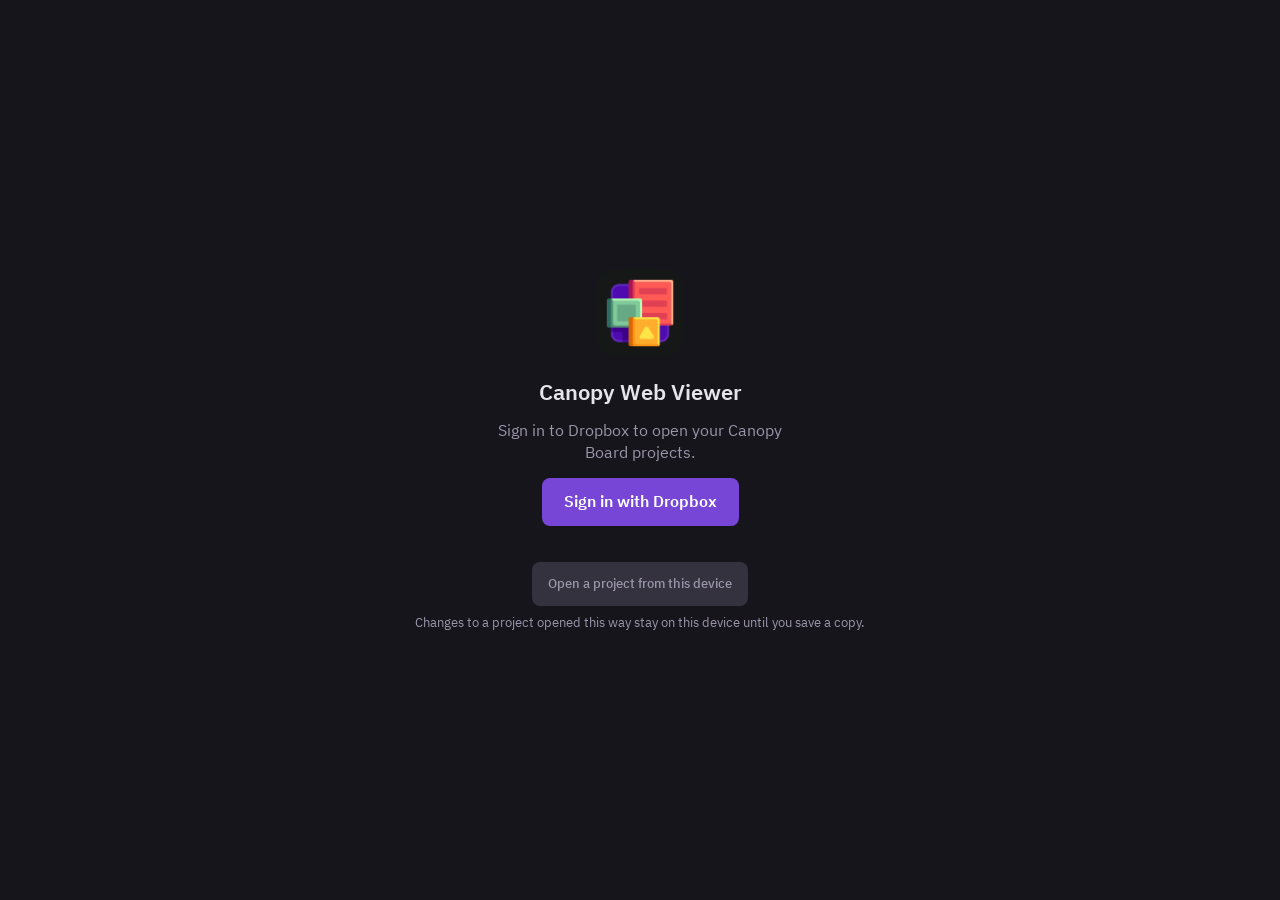
<file: index.html>
<!doctype html>
<html lang="en">
<head>
<meta charset="utf-8">
<meta name="viewport" content="width=device-width, initial-scale=1, maximum-scale=1, user-scalable=no, viewport-fit=cover">
<title>Canopy Web Viewer</title>
<meta name="theme-color" content="#161717">
<meta name="apple-mobile-web-app-capable" content="yes">
<meta name="mobile-web-app-capable" content="yes">
<meta name="apple-mobile-web-app-status-bar-style" content="black">
<meta name="apple-mobile-web-app-title" content="Canopy">
<link rel="manifest" href="manifest.webmanifest">
<link rel="apple-touch-icon" href="icons/icon-180.png">
<link rel="icon" href="icons/favicon.png">
<link rel="stylesheet" href="app.css">
<script src="config.js"></script>
<script src="vendor/jszip.min.js"></script>
<script type="module" src="js/app.js"></script>
</head>
<body>
<div id="app"></div>
</body>
</html>
</file>
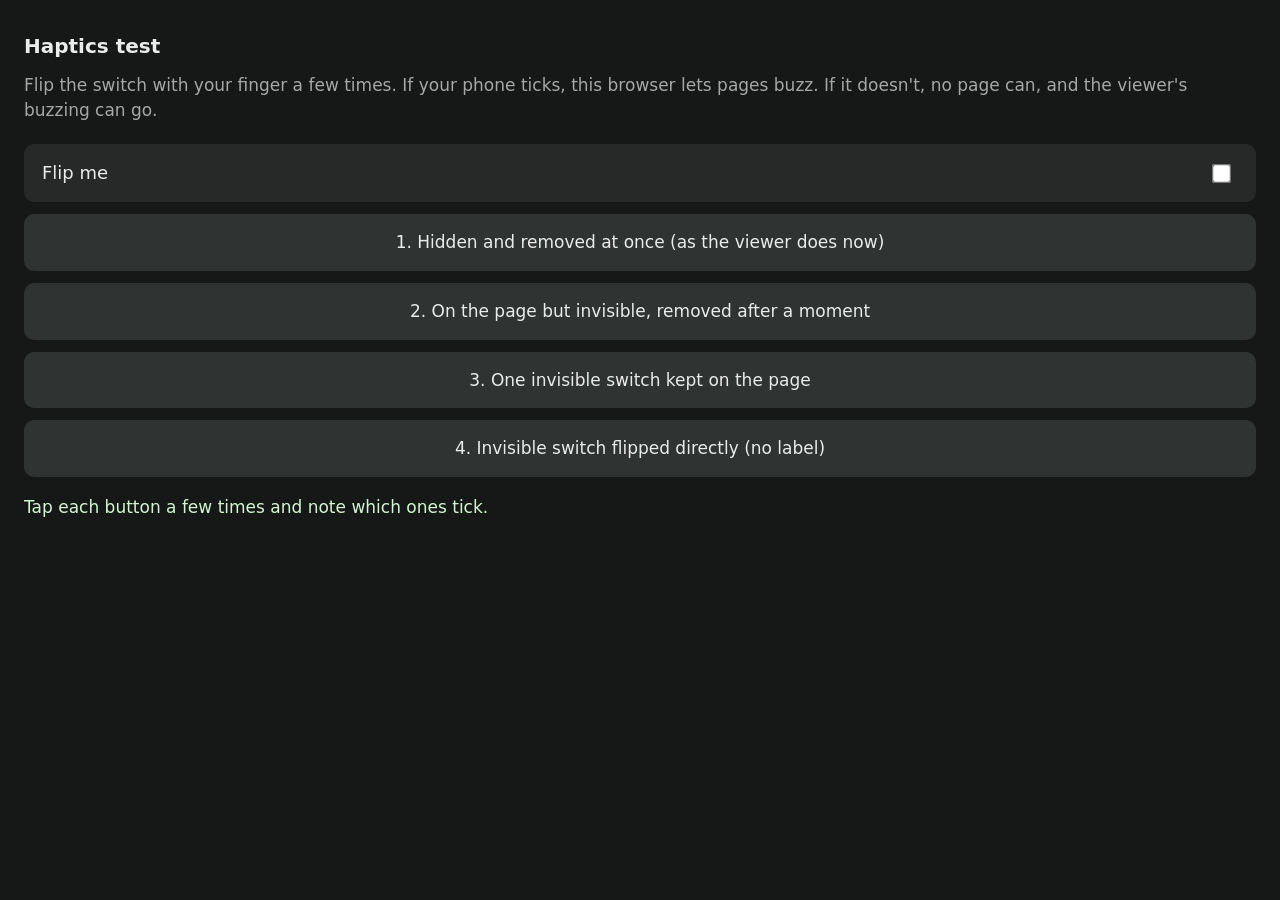
<file: haptics.html>
<!doctype html>
<html lang="en"><head><meta charset="utf-8"><meta name="viewport" content="width=device-width, initial-scale=1">
<title>Haptics test</title>
<!-- A check of whether this phone's browser gives a page any buzz at all: a real switch, flipped by a finger. -->
<style>
body { margin: 0; padding: 32px 24px; background: #161717; color: #EAECEB; font: 17px/1.45 system-ui, sans-serif; }
h1 { font-size: 20px; margin: 0 0 12px; }
p { color: #A5A8A7; margin: 0 0 22px; }
label { display: flex; align-items: center; justify-content: space-between; padding: 16px 18px; border-radius: 10px; background: #262927; font-size: 18px; }
input { transform: scale(1.5); margin-right: 10px; }
button { margin-top: 12px; width: 100%; padding: 16px; border: 0; border-radius: 10px; background: #2F3332; color: #EAECEB; font: inherit; }
#said { margin-top: 18px; color: #D2F6D1; min-height: 1.4em; }
</style></head><body>
<h1>Haptics test</h1>
<p>Flip the switch with your finger a few times. If your phone ticks, this browser lets pages buzz. If it doesn't, no page can, and the viewer's buzzing can go.</p>
<label>Flip me <input type="checkbox" switch></label>
<button data-way="1">1. Hidden and removed at once (as the viewer does now)</button>
<button data-way="2">2. On the page but invisible, removed after a moment</button>
<button data-way="3">3. One invisible switch kept on the page</button>
<button data-way="4">4. Invisible switch flipped directly (no label)</button>
<div id="said"></div>
<script>
const said = document.getElementById("said");
said.textContent = "Tap each button a few times and note which ones tick.";
// An invisible but laid-out switch: on the page, out of sight, not in the way of fingers.
function quiet()
{
    const label = document.createElement("label"), input = document.createElement("input");
    label.ariaHidden = "true";
    label.style.cssText = "position:fixed;left:0;bottom:0;width:1px;height:1px;padding:0;opacity:0.01;overflow:hidden;pointer-events:none;background:none";
    input.type = "checkbox"; input.setAttribute("switch", ""); input.tabIndex = -1;
    label.appendChild(input); document.body.appendChild(label);
    return { label, input };
}
let kept = null;
const ways = {
    1() { const label = document.createElement("label"), input = document.createElement("input"); label.ariaHidden = "true"; label.style.display = "none"; input.type = "checkbox"; input.setAttribute("switch", ""); label.appendChild(input); document.head.appendChild(label); label.click(); label.remove(); },
    2() { const q = quiet(); q.label.click(); setTimeout(() => q.label.remove(), 600); },
    3() { if (!kept) kept = quiet(); kept.label.click(); },
    4() { const q = quiet(); q.input.click(); setTimeout(() => q.label.remove(), 600); }
};
for (const b of document.querySelectorAll("button[data-way]"))
    b.addEventListener("click", () => { ways[b.dataset.way](); said.textContent = "Tapped " + b.dataset.way + ": did it tick?"; });
</script>
</body></html>
</file>
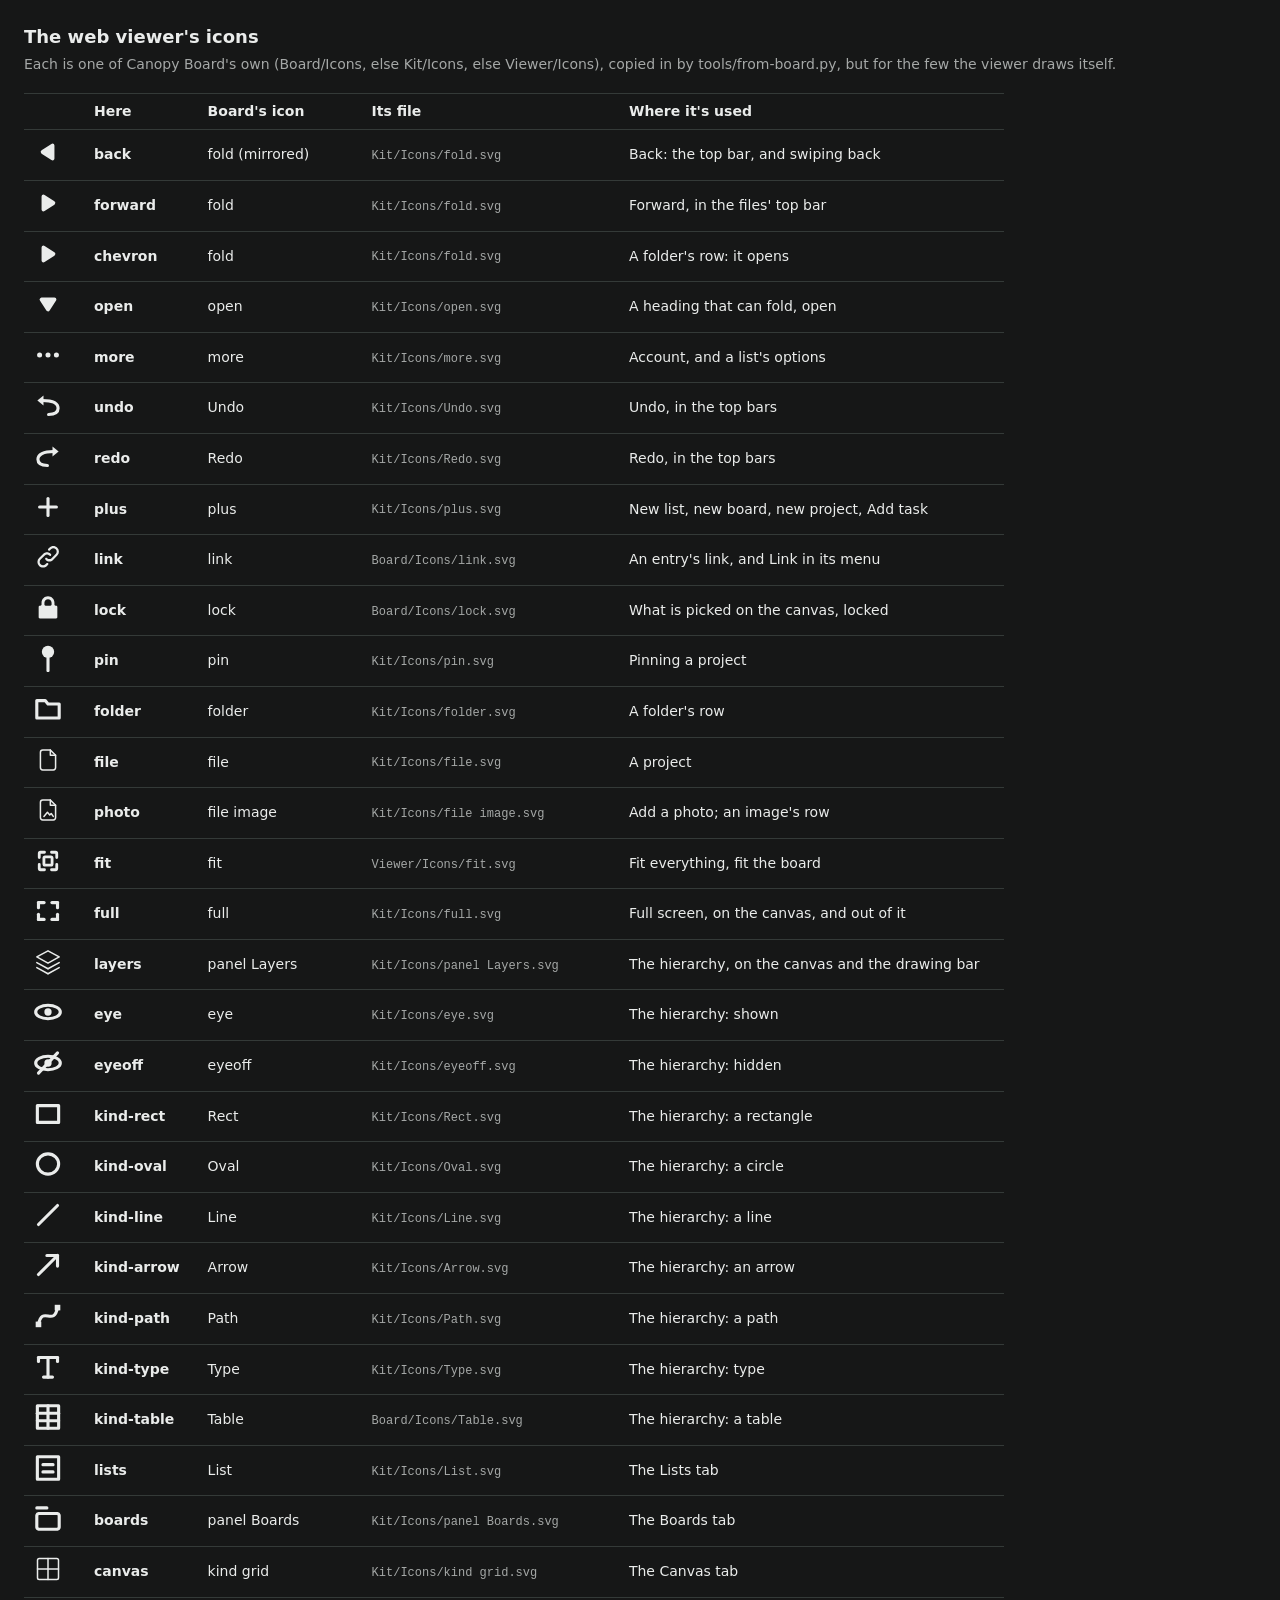
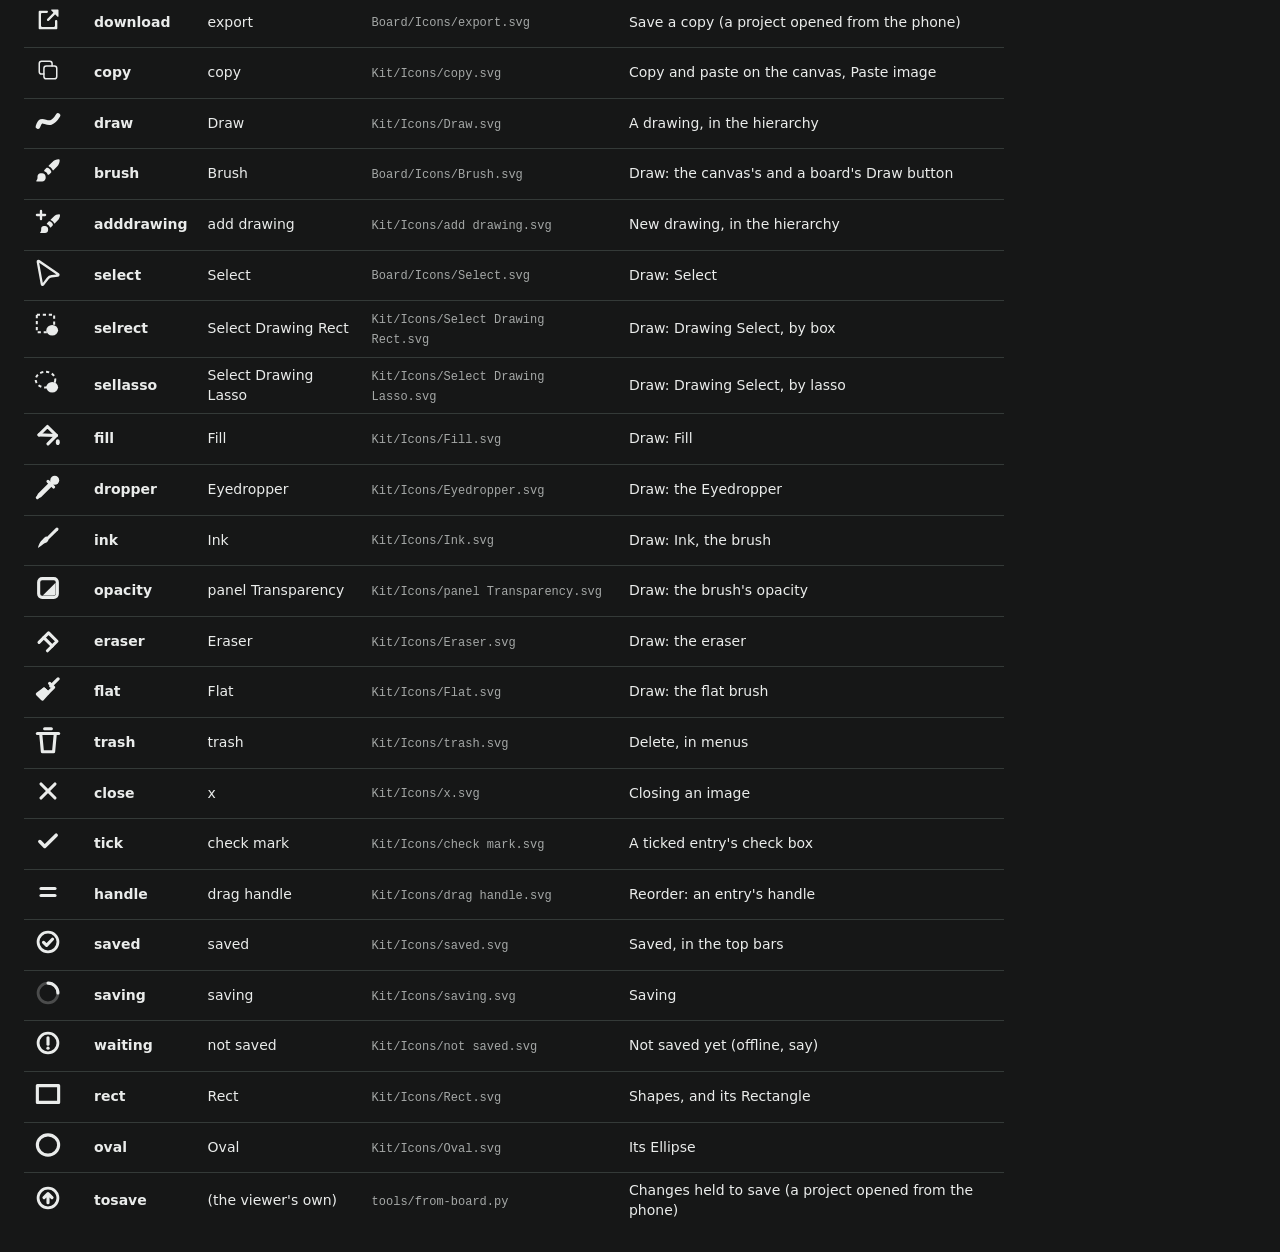
<file: icons.html>
<!doctype html>
<html lang="en"><head><meta charset="utf-8"><meta name="viewport" content="width=device-width, initial-scale=1">
<title>Canopy Web Viewer icons</title>
<!-- Written by tools/from-board.py, not by hand. -->
<style>body{margin:0;padding:24px;background:#161717;color:#EAECEB;font:14px/1.4 system-ui,sans-serif}h1{font-size:18px;margin:0 0 6px}p{color:#A5A8A7;margin:0 0 18px}table{border-collapse:collapse;width:100%;max-width:980px}td{padding:8px 10px;border-top:1px solid #343A38;vertical-align:middle}td.i{width:40px;color:#EAECEB}code{color:#A5A8A7;font-size:12px}</style></head><body>
<h1>The web viewer's icons</h1><p>Each is one of Canopy Board's own (Board/Icons, else Kit/Icons, else Viewer/Icons), copied in by tools/from-board.py, but for the few the viewer draws itself.</p>
<table><tr><td></td><td><b>Here</b></td><td><b>Board's icon</b></td><td><b>Its file</b></td><td><b>Where it's used</b></td></tr>
<tr><td class="i"><svg viewBox="0 0 24 24" width="28" height="28"><g transform="matrix(-1 0 0 1 24 0)"><path d="M8.16 6.48L16.56 12L8.16 17.52L8.16 6.48Z" fill-rule="evenodd" fill="currentColor" stroke="none"/><path d="M8.16 6.48L16.56 12L8.16 17.52L8.16 6.48Z" fill="none" stroke="currentColor" stroke-width="3.36" stroke-linecap="round" stroke-linejoin="round"/></g></svg></td><td><b>back</b></td><td>fold (mirrored)</td><td><code>Kit/Icons/fold.svg</code></td><td>Back: the top bar, and swiping back</td></tr><tr><td class="i"><svg viewBox="0 0 24 24" width="28" height="28"><path d="M8.16 6.48L16.56 12L8.16 17.52L8.16 6.48Z" fill-rule="evenodd" fill="currentColor" stroke="none"/><path d="M8.16 6.48L16.56 12L8.16 17.52L8.16 6.48Z" fill="none" stroke="currentColor" stroke-width="3.36" stroke-linecap="round" stroke-linejoin="round"/></svg></td><td><b>forward</b></td><td>fold</td><td><code>Kit/Icons/fold.svg</code></td><td>Forward, in the files' top bar</td></tr><tr><td class="i"><svg viewBox="0 0 24 24" width="28" height="28"><path d="M8.16 6.48L16.56 12L8.16 17.52L8.16 6.48Z" fill-rule="evenodd" fill="currentColor" stroke="none"/><path d="M8.16 6.48L16.56 12L8.16 17.52L8.16 6.48Z" fill="none" stroke="currentColor" stroke-width="3.36" stroke-linecap="round" stroke-linejoin="round"/></svg></td><td><b>chevron</b></td><td>fold</td><td><code>Kit/Icons/fold.svg</code></td><td>A folder's row: it opens</td></tr><tr><td class="i"><svg viewBox="0 0 24 24" width="28" height="28"><path d="M6.48 8.16L17.52 8.16L12 16.56L6.48 8.16Z" fill-rule="evenodd" fill="currentColor" stroke="none"/><path d="M6.48 8.16L17.52 8.16L12 16.56L6.48 8.16Z" fill="none" stroke="currentColor" stroke-width="3.36" stroke-linecap="round" stroke-linejoin="round"/></svg></td><td><b>open</b></td><td>open</td><td><code>Kit/Icons/open.svg</code></td><td>A heading that can fold, open</td></tr><tr><td class="i"><svg viewBox="0 0 24 24" width="28" height="28"><ellipse cx="4.8" cy="12" rx="2.16" ry="2.16" fill="currentColor" stroke="none"/><ellipse cx="12" cy="12" rx="2.16" ry="2.16" fill="currentColor" stroke="none"/><ellipse cx="19.2" cy="12" rx="2.16" ry="2.16" fill="currentColor" stroke="none"/></svg></td><td><b>more</b></td><td>more</td><td><code>Kit/Icons/more.svg</code></td><td>Account, and a list's options</td></tr><tr><td class="i"><svg viewBox="0 0 24 24" width="28" height="28"><path d="M7.2 8.16C15.84 8.16 20.64 10.56 20.64 14.88C20.64 18.72 16.8 20.16 12.48 20.16" fill="none" stroke="currentColor" stroke-width="2.667" stroke-linecap="round" stroke-linejoin="round"/><path d="M2.88 8.16L8.16 3.84L8.16 12.48L2.88 8.16Z" fill-rule="evenodd" fill="currentColor" stroke="none"/></svg></td><td><b>undo</b></td><td>Undo</td><td><code>Kit/Icons/Undo.svg</code></td><td>Undo, in the top bars</td></tr><tr><td class="i"><svg viewBox="0 0 24 24" width="28" height="28"><path d="M16.8 8.16C8.16 8.16 3.36 10.56 3.36 14.88C3.36 18.72 7.2 20.16 11.52 20.16" fill="none" stroke="currentColor" stroke-width="2.667" stroke-linecap="round" stroke-linejoin="round"/><path d="M21.12 8.16L15.84 3.84L15.84 12.48L21.12 8.16Z" fill-rule="evenodd" fill="currentColor" stroke="none"/></svg></td><td><b>redo</b></td><td>Redo</td><td><code>Kit/Icons/Redo.svg</code></td><td>Redo, in the top bars</td></tr><tr><td class="i"><svg viewBox="0 0 24 24" width="28" height="28"><line x1="12" y1="4.8" x2="12" y2="19.2" fill="none" stroke="currentColor" stroke-width="2.667" stroke-linecap="round" stroke-linejoin="round"/><line x1="4.8" y1="12" x2="19.2" y2="12" fill="none" stroke="currentColor" stroke-width="2.667" stroke-linecap="round" stroke-linejoin="round"/></svg></td><td><b>plus</b></td><td>plus</td><td><code>Kit/Icons/plus.svg</code></td><td>New list, new board, new project, Add task</td></tr><tr><td class="i"><svg viewBox="0 0 24 24" width="28" height="28"><svg viewBox="1350 744 25 25" width="24" height="24"><g id="link"><g><path d="M1362.2 761.831C1361.84 761.712 1361.44 761.805 1361.17 762.072L1360.19 763.052C1359.02 764.223 1357.12 764.222 1355.95 763.05C1354.78 761.879 1354.78 759.98 1355.95 758.808L1359.65 755.111C1360.73 754.028 1362.49 754.03 1363.57 755.114L1363.72 755.271C1364.11 755.662 1364.75 755.663 1365.14 755.274L1365.14 755.272C1365.53 754.882 1365.53 754.248 1365.14 753.856L1364.85 753.567C1363.06 751.774 1360.16 751.773 1358.36 753.565L1354.54 757.394C1352.58 759.346 1352.58 762.512 1354.54 764.465C1356.49 766.417 1359.65 766.418 1361.61 764.466L1362.59 763.486C1363.11 762.961 1362.9 762.066 1362.2 761.831Z" fill="currentColor" stroke="none" stroke-width="1" stroke-linejoin="miter" stroke-linecap="butt"/></g><g><path d="M1363.14 750.833C1363.5 750.953 1363.9 750.859 1364.17 750.591L1365.14 749.616C1366.31 748.444 1368.21 748.442 1369.38 749.613C1370.56 750.786 1370.56 752.687 1369.39 753.859L1365.69 757.558C1364.61 758.639 1362.85 758.639 1361.77 757.558L1361.61 757.393C1361.22 757.003 1360.58 757.003 1360.19 757.394C1359.81 757.784 1359.81 758.416 1360.19 758.805L1360.49 759.096C1362.28 760.89 1365.18 760.89 1366.98 759.097L1370.8 755.271C1372.75 753.318 1372.75 750.154 1370.8 748.203C1368.84 746.249 1365.68 746.25 1363.72 748.205L1362.75 749.178C1362.23 749.704 1362.44 750.598 1363.14 750.833Z" fill="currentColor" stroke="none" stroke-width="1" stroke-linejoin="miter" stroke-linecap="butt"/></g></g></svg></svg></td><td><b>link</b></td><td>link</td><td><code>Board/Icons/link.svg</code></td><td>An entry's link, and Link in its menu</td></tr><tr><td class="i"><svg viewBox="0 0 24 24" width="28" height="28"><svg viewBox="1312 744 24 24" width="24" height="24"><g><path d="M1320.93 751.539C1320.93 749.839 1322.31 748.462 1324 748.462C1325.7 748.462 1327.08 749.839 1327.08 751.539L1327.08 753C1327.08 753.552 1326.63 754 1326.08 754L1321.93 754C1321.38 754 1320.93 753.552 1320.93 753L1320.93 751.539ZM1329.54 753L1329.54 751.539C1329.54 748.48 1327.06 746 1324 746C1320.94 746 1318.47 748.48 1318.47 751.539L1318.47 753C1318.47 753.552 1318.02 754 1317.47 754L1317 754C1316.45 754 1316 754.448 1316 755L1316 763.923C1316 764.475 1316.45 764.923 1317 764.923L1331 764.923C1331.55 764.923 1332 764.475 1332 763.923L1332 755C1332 754.448 1331.55 754 1331 754L1330.54 754C1329.99 754 1329.54 753.552 1329.54 753Z" fill="currentColor" stroke="none" stroke-width="1" stroke-linejoin="miter" stroke-linecap="butt"/></g></svg></svg></td><td><b>lock</b></td><td>lock</td><td><code>Board/Icons/lock.svg</code></td><td>What is picked on the canvas, locked</td></tr><tr><td class="i"><svg viewBox="0 0 24 24" width="28" height="28"><ellipse cx="12" cy="6.72" rx="5.28" ry="5.28" fill="currentColor" stroke="none"/><line x1="12" y1="12" x2="12" y2="22.8" fill="none" stroke="currentColor" stroke-width="2.667" stroke-linecap="round" stroke-linejoin="round"/></svg></td><td><b>pin</b></td><td>pin</td><td><code>Kit/Icons/pin.svg</code></td><td>Pinning a project</td></tr><tr><td class="i"><svg viewBox="0 0 24 24" width="28" height="28"><path d="M2.4 19.68L2.4 4.8L9.6 4.8L12 7.68L21.6 7.68L21.6 19.68L2.4 19.68" fill="none" stroke="currentColor" stroke-width="2.667" stroke-linecap="round" stroke-linejoin="round"/></svg></td><td><b>folder</b></td><td>folder</td><td><code>Kit/Icons/folder.svg</code></td><td>A folder's row</td></tr><tr><td class="i"><svg viewBox="0 0 24 24" width="28" height="28"><path d="M14 3.5H7.5a2 2 0 0 0-2 2v13a2 2 0 0 0 2 2h9a2 2 0 0 0 2-2V8z" fill="none" stroke="currentColor" stroke-width="1.5" stroke-linecap="round" stroke-linejoin="round" vector-effect="non-scaling-stroke"/><path d="M14 3.5V8h4.5" fill="none" stroke="currentColor" stroke-width="1.5" stroke-linecap="round" stroke-linejoin="round" vector-effect="non-scaling-stroke"/></svg></td><td><b>file</b></td><td>file</td><td><code>Kit/Icons/file.svg</code></td><td>A project</td></tr><tr><td class="i"><svg viewBox="0 0 24 24" width="28" height="28"><path d="M14 3.5H7.5a2 2 0 0 0-2 2v13a2 2 0 0 0 2 2h9a2 2 0 0 0 2-2V8z" fill="none" stroke="currentColor" stroke-width="1.5" stroke-linecap="round" stroke-linejoin="round" vector-effect="non-scaling-stroke"/><path d="M14 3.5V8h4.5M8.5 17.5l3-3.5 2 2.25 1.25-1.25 1.75 2.5" fill="none" stroke="currentColor" stroke-width="1.5" stroke-linecap="round" stroke-linejoin="round" vector-effect="non-scaling-stroke"/></svg></td><td><b>photo</b></td><td>file image</td><td><code>Kit/Icons/file image.svg</code></td><td>Add a photo; an image's row</td></tr><tr><td class="i"><svg viewBox="0 0 24 24" width="28" height="28"><path d="M4.5 9V5.5a1 1 0 0 1 1-1H9M15 4.5h3.5a1 1 0 0 1 1 1V9M19.5 15v3.5a1 1 0 0 1-1 1H15M9 19.5H5.5a1 1 0 0 1-1-1V15" fill="none" stroke="currentColor" stroke-width="2.4" stroke-linecap="round" stroke-linejoin="round"/><rect x="8.5" y="8.5" width="7" height="7" rx="1" fill="none" stroke="currentColor" stroke-width="2.4" stroke-linecap="round" stroke-linejoin="round"/></svg></td><td><b>fit</b></td><td>fit</td><td><code>Viewer/Icons/fit.svg</code></td><td>Fit everything, fit the board</td></tr><tr><td class="i"><svg viewBox="0 0 24 24" width="28" height="28"><line x1="3.84" y1="9.12" x2="3.84" y2="4.8" fill="none" stroke="currentColor" stroke-width="2.667" stroke-linecap="round" stroke-linejoin="round"/><line x1="3.84" y1="4.8" x2="8.64" y2="4.8" fill="none" stroke="currentColor" stroke-width="2.667" stroke-linecap="round" stroke-linejoin="round"/><line x1="3.84" y1="14.88" x2="3.84" y2="19.2" fill="none" stroke="currentColor" stroke-width="2.667" stroke-linecap="round" stroke-linejoin="round"/><line x1="3.84" y1="19.2" x2="8.64" y2="19.2" fill="none" stroke="currentColor" stroke-width="2.667" stroke-linecap="round" stroke-linejoin="round"/><line x1="20.16" y1="9.12" x2="20.16" y2="4.8" fill="none" stroke="currentColor" stroke-width="2.667" stroke-linecap="round" stroke-linejoin="round"/><line x1="20.16" y1="4.8" x2="15.36" y2="4.8" fill="none" stroke="currentColor" stroke-width="2.667" stroke-linecap="round" stroke-linejoin="round"/><line x1="20.16" y1="14.88" x2="20.16" y2="19.2" fill="none" stroke="currentColor" stroke-width="2.667" stroke-linecap="round" stroke-linejoin="round"/><line x1="20.16" y1="19.2" x2="15.36" y2="19.2" fill="none" stroke="currentColor" stroke-width="2.667" stroke-linecap="round" stroke-linejoin="round"/></svg></td><td><b>full</b></td><td>full</td><td><code>Kit/Icons/full.svg</code></td><td>Full screen, on the canvas, and out of it</td></tr><tr><td class="i"><svg viewBox="0 0 24 24" width="28" height="28"><path d="M12 2.4L21.6 7.68L12 12.96L2.4 7.68L12 2.4Z" fill="none" stroke="currentColor" stroke-width="1.5" stroke-linecap="round" stroke-linejoin="round" vector-effect="non-scaling-stroke"/><line x1="2.4" y1="12.48" x2="12" y2="17.76" fill="none" stroke="currentColor" stroke-width="1.5" stroke-linecap="round" stroke-linejoin="round" vector-effect="non-scaling-stroke"/><line x1="12" y1="17.76" x2="21.6" y2="12.48" fill="none" stroke="currentColor" stroke-width="1.5" stroke-linecap="round" stroke-linejoin="round" vector-effect="non-scaling-stroke"/><line x1="2.4" y1="16.8" x2="12" y2="22.08" fill="none" stroke="currentColor" stroke-width="1.5" stroke-linecap="round" stroke-linejoin="round" vector-effect="non-scaling-stroke"/><line x1="12" y1="22.08" x2="21.6" y2="16.8" fill="none" stroke="currentColor" stroke-width="1.5" stroke-linecap="round" stroke-linejoin="round" vector-effect="non-scaling-stroke"/></svg></td><td><b>layers</b></td><td>panel Layers</td><td><code>Kit/Icons/panel Layers.svg</code></td><td>The hierarchy, on the canvas and the drawing bar</td></tr><tr><td class="i"><svg viewBox="0 0 24 24" width="28" height="28"><ellipse cx="12" cy="12" rx="10.56" ry="5.76" fill="none" stroke="currentColor" stroke-width="2.667" stroke-linecap="round" stroke-linejoin="round"/><ellipse cx="12" cy="12" rx="3.12" ry="3.12" fill="currentColor" stroke="none"/></svg></td><td><b>eye</b></td><td>eye</td><td><code>Kit/Icons/eye.svg</code></td><td>The hierarchy: shown</td></tr><tr><td class="i"><svg viewBox="0 0 24 24" width="28" height="28"><ellipse cx="12" cy="12" rx="10.56" ry="5.76" fill="none" stroke="currentColor" stroke-width="2.667" stroke-linecap="round" stroke-linejoin="round"/><ellipse cx="12" cy="12" rx="3.12" ry="3.12" fill="currentColor" stroke="none"/><line x1="3.84" y1="20.64" x2="20.16" y2="3.36" fill="none" stroke="currentColor" stroke-width="2.667" stroke-linecap="round" stroke-linejoin="round"/></svg></td><td><b>eyeoff</b></td><td>eyeoff</td><td><code>Kit/Icons/eyeoff.svg</code></td><td>The hierarchy: hidden</td></tr><tr><td class="i"><svg viewBox="0 0 24 24" width="28" height="28"><rect x="2.88" y="4.8" width="18.24" height="14.4" fill="none" stroke="currentColor" stroke-width="2.667" stroke-linecap="round" stroke-linejoin="round"/></svg></td><td><b>kind-rect</b></td><td>Rect</td><td><code>Kit/Icons/Rect.svg</code></td><td>The hierarchy: a rectangle</td></tr><tr><td class="i"><svg viewBox="0 0 24 24" width="28" height="28"><ellipse cx="12" cy="12" rx="9.12" ry="8.64" fill="none" stroke="currentColor" stroke-width="2.667" stroke-linecap="round" stroke-linejoin="round"/></svg></td><td><b>kind-oval</b></td><td>Oval</td><td><code>Kit/Icons/Oval.svg</code></td><td>The hierarchy: a circle</td></tr><tr><td class="i"><svg viewBox="0 0 24 24" width="28" height="28"><line x1="3.84" y1="20.16" x2="20.16" y2="3.84" fill="none" stroke="currentColor" stroke-width="2.667" stroke-linecap="round" stroke-linejoin="round"/></svg></td><td><b>kind-line</b></td><td>Line</td><td><code>Kit/Icons/Line.svg</code></td><td>The hierarchy: a line</td></tr><tr><td class="i"><svg viewBox="0 0 24 24" width="28" height="28"><line x1="3.84" y1="20.16" x2="20.16" y2="3.84" fill="none" stroke="currentColor" stroke-width="2.667" stroke-linecap="round" stroke-linejoin="round"/><path d="M11.04 3.84L20.16 3.84L20.16 12.96" fill="none" stroke="currentColor" stroke-width="2.667" stroke-linecap="round" stroke-linejoin="round"/></svg></td><td><b>kind-arrow</b></td><td>Arrow</td><td><code>Kit/Icons/Arrow.svg</code></td><td>The hierarchy: an arrow</td></tr><tr><td class="i"><svg viewBox="0 0 24 24" width="28" height="28"><path d="M3.84 19.2C7.2 2.4 16.8 21.6 20.16 4.8" fill="none" stroke="currentColor" stroke-width="2.667" stroke-linecap="round" stroke-linejoin="round"/><rect x="1.44" y="16.8" width="4.8" height="4.8" fill="currentColor" stroke="none"/><rect x="17.76" y="2.4" width="4.8" height="4.8" fill="currentColor" stroke="none"/></svg></td><td><b>kind-path</b></td><td>Path</td><td><code>Kit/Icons/Path.svg</code></td><td>The hierarchy: a path</td></tr><tr><td class="i"><svg viewBox="0 0 24 24" width="28" height="28"><line x1="3.84" y1="3.84" x2="20.16" y2="3.84" fill="none" stroke="currentColor" stroke-width="2.667" stroke-linecap="round" stroke-linejoin="round"/><line x1="3.84" y1="3.84" x2="3.84" y2="7.2" fill="none" stroke="currentColor" stroke-width="2.667" stroke-linecap="round" stroke-linejoin="round"/><line x1="20.16" y1="3.84" x2="20.16" y2="7.2" fill="none" stroke="currentColor" stroke-width="2.667" stroke-linecap="round" stroke-linejoin="round"/><line x1="12" y1="3.84" x2="12" y2="20.64" fill="none" stroke="currentColor" stroke-width="2.667" stroke-linecap="round" stroke-linejoin="round"/><line x1="8.16" y1="20.64" x2="15.84" y2="20.64" fill="none" stroke="currentColor" stroke-width="2.667" stroke-linecap="round" stroke-linejoin="round"/></svg></td><td><b>kind-type</b></td><td>Type</td><td><code>Kit/Icons/Type.svg</code></td><td>The hierarchy: type</td></tr><tr><td class="i"><svg viewBox="0 0 24 24" width="28" height="28"><rect x="2.88" y="2.4" width="18.24" height="19.2" fill="none" stroke="currentColor" stroke-width="2.667" stroke-linecap="round" stroke-linejoin="round"/><line x1="2.88" y1="8.8" x2="21.12" y2="8.8" fill="none" stroke="currentColor" stroke-width="2.667" stroke-linecap="round" stroke-linejoin="round"/><line x1="2.88" y1="15.2" x2="21.12" y2="15.2" fill="none" stroke="currentColor" stroke-width="2.667" stroke-linecap="round" stroke-linejoin="round"/><line x1="12" y1="2.4" x2="12" y2="21.6" fill="none" stroke="currentColor" stroke-width="2.667" stroke-linecap="round" stroke-linejoin="round"/></svg></td><td><b>kind-table</b></td><td>Table</td><td><code>Board/Icons/Table.svg</code></td><td>The hierarchy: a table</td></tr><tr><td class="i"><svg viewBox="0 0 24 24" width="28" height="28"><rect x="2.88" y="2.4" width="18.24" height="19.2" fill="none" stroke="currentColor" stroke-width="2.667" stroke-linecap="round" stroke-linejoin="round"/><line x1="7.68" y1="9.12" x2="16.32" y2="9.12" fill="none" stroke="currentColor" stroke-width="2.667" stroke-linecap="round" stroke-linejoin="round"/><line x1="7.68" y1="15.36" x2="16.32" y2="15.36" fill="none" stroke="currentColor" stroke-width="2.667" stroke-linecap="round" stroke-linejoin="round"/></svg></td><td><b>lists</b></td><td>List</td><td><code>Kit/Icons/List.svg</code></td><td>The Lists tab</td></tr><tr><td class="i"><svg viewBox="0 0 24 24" width="28" height="28"><path d="M4.32 8.16L19.68 8.16Q19.774 8.16 19.868 8.169Q19.962 8.178 20.055 8.197Q20.147 8.215 20.237 8.243Q20.328 8.27 20.415 8.306Q20.502 8.342 20.585 8.387Q20.668 8.431 20.747 8.484Q20.825 8.536 20.898 8.596Q20.971 8.656 21.038 8.722Q21.104 8.789 21.164 8.862Q21.224 8.935 21.276 9.013Q21.329 9.092 21.373 9.175Q21.418 9.258 21.454 9.345Q21.49 9.432 21.517 9.523Q21.545 9.613 21.563 9.705Q21.582 9.798 21.591 9.892Q21.6 9.986 21.6 10.08L21.6 19.68Q21.6 19.774 21.591 19.868Q21.582 19.962 21.563 20.055Q21.545 20.147 21.517 20.237Q21.49 20.328 21.454 20.415Q21.418 20.502 21.373 20.585Q21.329 20.668 21.276 20.747Q21.224 20.825 21.164 20.898Q21.104 20.971 21.038 21.038Q20.971 21.104 20.898 21.164Q20.825 21.224 20.747 21.276Q20.668 21.329 20.585 21.373Q20.502 21.418 20.415 21.454Q20.328 21.49 20.237 21.517Q20.147 21.545 20.055 21.563Q19.962 21.582 19.868 21.591Q19.774 21.6 19.68 21.6L4.32 21.6Q4.226 21.6 4.132 21.591Q4.038 21.582 3.945 21.563Q3.853 21.545 3.763 21.517Q3.672 21.49 3.585 21.454Q3.498 21.418 3.415 21.373Q3.332 21.329 3.253 21.276Q3.175 21.224 3.102 21.164Q3.029 21.104 2.962 21.038Q2.896 20.971 2.836 20.898Q2.776 20.825 2.724 20.747Q2.671 20.668 2.627 20.585Q2.582 20.502 2.546 20.415Q2.51 20.328 2.483 20.237Q2.455 20.147 2.437 20.055Q2.418 19.962 2.409 19.868Q2.4 19.774 2.4 19.68L2.4 10.08Q2.4 9.986 2.409 9.892Q2.418 9.798 2.437 9.705Q2.455 9.613 2.483 9.523Q2.51 9.432 2.546 9.345Q2.582 9.258 2.627 9.175Q2.671 9.092 2.724 9.013Q2.776 8.935 2.836 8.862Q2.896 8.789 2.962 8.722Q3.029 8.656 3.102 8.596Q3.175 8.536 3.253 8.484Q3.332 8.431 3.415 8.387Q3.498 8.342 3.585 8.306Q3.672 8.27 3.763 8.243Q3.853 8.215 3.945 8.197Q4.038 8.178 4.132 8.169Q4.226 8.16 4.32 8.16Z" fill="none" stroke="currentColor" stroke-width="2.667" stroke-linecap="round" stroke-linejoin="round"/><line x1="2.4" y1="3.36" x2="11.04" y2="3.36" fill="none" stroke="currentColor" stroke-width="2.667" stroke-linecap="round" stroke-linejoin="round"/></svg></td><td><b>boards</b></td><td>panel Boards</td><td><code>Kit/Icons/panel Boards.svg</code></td><td>The Boards tab</td></tr><tr><td class="i"><svg viewBox="0 0 24 24" width="28" height="28"><rect x="3" y="3" width="18" height="18" rx="1.5" fill="none" stroke="currentColor" stroke-width="1.5" stroke-linecap="round" stroke-linejoin="round" vector-effect="non-scaling-stroke"/><line x1="12" y1="3" x2="12" y2="21" fill="none" stroke="currentColor" stroke-width="1.5" stroke-linecap="round" stroke-linejoin="round" vector-effect="non-scaling-stroke"/><line x1="3" y1="12" x2="21" y2="12" fill="none" stroke="currentColor" stroke-width="1.5" stroke-linecap="round" stroke-linejoin="round" vector-effect="non-scaling-stroke"/></svg></td><td><b>canvas</b></td><td>kind grid</td><td><code>Kit/Icons/kind grid.svg</code></td><td>The Canvas tab</td></tr><tr><td class="i"><svg viewBox="0 0 24 24" width="28" height="28"><svg viewBox="1272 744 24 24" width="24" height="24"><g><path d="M1283 748L1277 748C1276.45 748 1276 748.448 1276 749L1276 763C1276 763.552 1276.45 764 1277 764L1291 764C1291.55 764 1292 763.552 1292 763L1292 757C1292 756.448 1291.55 756 1291 756C1290.45 756 1290 756.448 1290 757L1290 761C1290 761.552 1289.55 762 1289 762L1279 762C1278.45 762 1278 761.552 1278 761L1278 751C1278 750.448 1278.45 750 1279 750L1283 750C1283.55 750 1284 749.552 1284 749C1284 748.448 1283.55 748 1283 748Z" fill="currentColor" stroke="none" stroke-width="1" stroke-linejoin="miter" stroke-linecap="butt"/></g><g><path d="M1287.22 747L1292.5 747C1292.78 747 1293 747.224 1293 747.5L1293 752.778C1293 753.225 1292.46 753.447 1292.14 753.128L1290.52 751.473C1290.32 751.273 1290 751.274 1289.8 751.474L1284.76 756.64C1284.37 757.038 1283.73 757.042 1283.34 756.647C1282.95 756.261 1282.95 755.636 1283.33 755.245L1288.39 750.05C1288.58 749.853 1288.58 749.538 1288.38 749.345L1286.87 747.857C1286.55 747.543 1286.77 747 1287.22 747Z" fill="currentColor" stroke="none" stroke-width="1" stroke-linejoin="miter" stroke-linecap="butt"/></g></svg></svg></td><td><b>download</b></td><td>export</td><td><code>Board/Icons/export.svg</code></td><td>Save a copy (a project opened from the phone)</td></tr><tr><td class="i"><svg viewBox="0 0 24 24" width="28" height="28"><rect x="8.5" y="8.5" width="11" height="11" rx="2" fill="none" stroke="currentColor" stroke-width="1.5" stroke-linejoin="round" vector-effect="non-scaling-stroke"/><path d="M15.5 8.5V6.5a2 2 0 0 0-2-2h-7a2 2 0 0 0-2 2v7a2 2 0 0 0 2 2h2" fill="none" stroke="currentColor" stroke-width="1.5" stroke-linecap="round" stroke-linejoin="round" vector-effect="non-scaling-stroke"/></svg></td><td><b>copy</b></td><td>copy</td><td><code>Kit/Icons/copy.svg</code></td><td>Copy and paste on the canvas, Paste image</td></tr><tr><td class="i"><svg viewBox="0 0 24 24" width="28" height="28"><path d="M3.36 16.8C7.2 4.8 12 21.6 20.64 7.2" fill="none" stroke="currentColor" stroke-width="4" stroke-linecap="round" stroke-linejoin="round"/></svg></td><td><b>draw</b></td><td>Draw</td><td><code>Kit/Icons/Draw.svg</code></td><td>A drawing, in the hierarchy</td></tr><tr><td class="i"><svg viewBox="0 0 24 24" width="28" height="28"><svg viewBox="1152 744 24 24" width="24" height="24"><g id="Brush"><g><path d="M1164.8 752.06C1166.29 752.558 1167.46 753.729 1167.96 755.222C1168.06 755.511 1168.42 755.597 1168.64 755.381L1171.8 752.213C1173.21 750.796 1174 748.877 1174 746.876C1174 746.391 1173.61 746 1173.13 746C1171.13 746 1169.21 746.797 1167.79 748.215L1164.64 751.383C1164.42 751.598 1164.51 751.964 1164.8 752.06Z" fill="currentColor" stroke="none" stroke-width="1" stroke-linejoin="miter" stroke-linecap="butt"/></g><g><path d="M1163.63 753.209L1163.59 753.195C1163.23 753.076 1162.83 753.169 1162.56 753.437L1160.94 755.065C1160.51 755.495 1160.68 756.226 1161.25 756.418C1162.35 756.784 1163.22 757.647 1163.58 758.745C1163.77 759.322 1164.51 759.495 1164.94 759.065L1166.56 757.437C1166.83 757.169 1166.92 756.773 1166.8 756.414L1166.79 756.372C1166.29 754.879 1165.12 753.707 1163.63 753.209Z" fill="currentColor" stroke="none" stroke-width="1" stroke-linejoin="miter" stroke-linecap="butt"/></g><g><path d="M1154.1 764.152C1154.68 763.574 1155 762.791 1155 761.975L1155 760.651C1155 759.187 1156.19 758 1157.65 758L1158.92 758C1160.62 758 1162 759.377 1162 761.076L1162 761.924C1162 763.623 1160.62 765 1158.92 765L1154.45 765C1154.01 765 1153.79 764.465 1154.1 764.152Z" fill="currentColor" stroke="none" stroke-width="1" stroke-linejoin="miter" stroke-linecap="butt"/></g></g></svg></svg></td><td><b>brush</b></td><td>Brush</td><td><code>Board/Icons/Brush.svg</code></td><td>Draw: the canvas's and a board's Draw button</td></tr><tr><td class="i"><svg viewBox="0 0 24 24" width="28" height="28"><!-- New drawing: the brush, a little smaller toward its corner, with a plus in the room it leaves --><g transform="translate(3.6 3.6) scale(.85) translate(-1152 -744)"><path d="M1164.8 752.06C1166.29 752.558 1167.46 753.729 1167.96 755.222C1168.06 755.511 1168.42 755.597 1168.64 755.381L1171.8 752.213C1173.21 750.796 1174 748.877 1174 746.876C1174 746.391 1173.61 746 1173.13 746C1171.13 746 1169.21 746.797 1167.79 748.215L1164.64 751.383C1164.42 751.598 1164.51 751.964 1164.8 752.06Z" fill="currentColor" stroke="none"/><path d="M1163.63 753.209L1163.59 753.195C1163.23 753.076 1162.83 753.169 1162.56 753.437L1160.94 755.065C1160.51 755.495 1160.68 756.226 1161.25 756.418C1162.35 756.784 1163.22 757.647 1163.58 758.745C1163.77 759.322 1164.51 759.495 1164.94 759.065L1166.56 757.437C1166.83 757.169 1166.92 756.773 1166.8 756.414L1166.79 756.372C1166.29 754.879 1165.12 753.707 1163.63 753.209Z" fill="currentColor" stroke="none"/><path d="M1154.1 764.152C1154.68 763.574 1155 762.791 1155 761.975L1155 760.651C1155 759.187 1156.19 758 1157.65 758L1158.92 758C1160.62 758 1162 759.377 1162 761.076L1162 761.924C1162 763.623 1160.62 765 1158.92 765L1154.45 765C1154.01 765 1153.79 764.465 1154.1 764.152Z" fill="currentColor" stroke="none"/></g><line x1="6" y1="2.5" x2="6" y2="9.5" fill="none" stroke="currentColor" stroke-width="2" stroke-linecap="round"/><line x1="2.5" y1="6" x2="9.5" y2="6" fill="none" stroke="currentColor" stroke-width="2" stroke-linecap="round"/></svg></td><td><b>adddrawing</b></td><td>add drawing</td><td><code>Kit/Icons/add drawing.svg</code></td><td>New drawing, in the hierarchy</td></tr><tr><td class="i"><svg viewBox="0 0 24 24" width="28" height="28"><svg viewBox="1272 704 24 24" width="24" height="24"><g><path d="M1293.27 716.289L1276.72 704.962Q1275.85 704.367 1274.96 704.94Q1274.08 705.514 1274.27 706.551L1277.78 725.867Q1277.96 726.886 1278.97 727.124Q1279.98 727.362 1280.6 726.534L1284.54 721.276Q1285.54 719.946 1287.19 719.763L1292.55 719.167Q1293.65 719.046 1293.91 717.978Q1294.18 716.91 1293.27 716.289ZM1276.41 707.178L1291.21 717.304L1286.97 717.775Q1284.46 718.054 1282.94 720.076L1279.57 724.568L1276.41 707.178Z" fill="currentColor" stroke="none" stroke-width="2" stroke-linejoin="miter" stroke-linecap="butt"/></g></svg></svg></td><td><b>select</b></td><td>Select</td><td><code>Board/Icons/Select.svg</code></td><td>Draw: Select</td></tr><tr><td class="i"><svg viewBox="0 0 24 24" width="28" height="28"><ellipse cx="15.6" cy="15.6" rx="5.04" ry="4.56" fill="currentColor" stroke="none"/><rect x="2.4" y="2.4" width="14.88" height="14.88" fill="none" stroke="currentColor" stroke-width="1.714" stroke-linecap="butt" stroke-linejoin="miter" stroke-dasharray="2.743 2.4"/></svg></td><td><b>selrect</b></td><td>Select Drawing Rect</td><td><code>Kit/Icons/Select Drawing Rect.svg</code></td><td>Draw: Drawing Select, by box</td></tr><tr><td class="i"><svg viewBox="0 0 24 24" width="28" height="28"><ellipse cx="15.6" cy="15.6" rx="5.04" ry="4.56" fill="currentColor" stroke="none"/><ellipse cx="9.84" cy="9.12" rx="8.4" ry="6.72" fill="none" stroke="currentColor" stroke-width="1.714" stroke-linecap="butt" stroke-linejoin="miter" stroke-dasharray="2.743 2.4"/></svg></td><td><b>sellasso</b></td><td>Select Drawing Lasso</td><td><code>Kit/Icons/Select Drawing Lasso.svg</code></td><td>Draw: Drawing Select, by lasso</td></tr><tr><td class="i"><svg viewBox="0 0 24 24" width="28" height="28"><path d="M4.32 11.04L11.52 3.84L19.2 11.52L12 18.72" fill="none" stroke="currentColor" stroke-width="2.667" stroke-linecap="round" stroke-linejoin="round"/><line x1="4.32" y1="11.04" x2="19.2" y2="11.52" fill="none" stroke="currentColor" stroke-width="2.667" stroke-linecap="round" stroke-linejoin="round"/><ellipse cx="20.4" cy="17.28" rx="1.68" ry="2.4" fill="currentColor" stroke="none"/></svg></td><td><b>fill</b></td><td>Fill</td><td><code>Kit/Icons/Fill.svg</code></td><td>Draw: Fill</td></tr><tr><td class="i"><svg viewBox="0 0 24 24" width="28" height="28"><line x1="4.8" y1="19.2" x2="14.88" y2="9.12" fill="none" stroke="currentColor" stroke-width="4" stroke-linecap="round" stroke-linejoin="round"/><line x1="2.88" y1="21.12" x2="4.8" y2="19.2" fill="none" stroke="currentColor" stroke-width="2.667" stroke-linecap="round" stroke-linejoin="round"/><line x1="12" y1="7.2" x2="16.8" y2="12" fill="none" stroke="currentColor" stroke-width="2.667" stroke-linecap="round" stroke-linejoin="round"/><ellipse cx="17.76" cy="6.24" rx="3.84" ry="3.84" fill="currentColor" stroke="none"/></svg></td><td><b>dropper</b></td><td>Eyedropper</td><td><code>Kit/Icons/Eyedropper.svg</code></td><td>Draw: the Eyedropper</td></tr><tr><td class="i"><svg viewBox="0 0 24 24" width="28" height="28"><line x1="19.68" y1="4.32" x2="12" y2="12" fill="none" stroke="currentColor" stroke-width="2.667" stroke-linecap="round" stroke-linejoin="round"/><path d="M10.56 10.56Q14.88 14.88 8.64 16.8Q5.76 19.2 3.36 20.64Q4.32 15.84 7.2 13.44Q8.64 11.52 10.56 10.56Z" fill-rule="evenodd" fill="currentColor" stroke="none"/></svg></td><td><b>ink</b></td><td>Ink</td><td><code>Kit/Icons/Ink.svg</code></td><td>Draw: Ink, the brush</td></tr><tr><td class="i"><svg viewBox="0 0 24 24" width="28" height="28"><rect x="4" y="4" width="16" height="16" rx="3" fill="none" stroke="currentColor" stroke-width="2.667" stroke-linecap="round" stroke-linejoin="round"/><path d="M18.5 7.5L18.5 16.5Q18.5 18.5 16.5 18.5L7.5 18.5Z" fill="currentColor"/></svg></td><td><b>opacity</b></td><td>panel Transparency</td><td><code>Kit/Icons/panel Transparency.svg</code></td><td>Draw: the brush's opacity</td></tr><tr><td class="i"><svg viewBox="0 0 24 24" width="28" height="28"><path d="M4.32 14.88L12.48 6.72L19.68 13.92L11.52 22.08" fill="none" stroke="currentColor" stroke-width="2.667" stroke-linecap="round" stroke-linejoin="round"/><line x1="8.4" y1="10.8" x2="15.6" y2="18" fill="none" stroke="currentColor" stroke-width="2.667" stroke-linecap="round" stroke-linejoin="round"/></svg></td><td><b>eraser</b></td><td>Eraser</td><td><code>Kit/Icons/Eraser.svg</code></td><td>Draw: the eraser</td></tr><tr><td class="i"><svg viewBox="0 0 24 24" width="28" height="28"><line x1="20.64" y1="3.36" x2="14.4" y2="9.6" fill="none" stroke="currentColor" stroke-width="2.667" stroke-linecap="round" stroke-linejoin="round"/><path d="M13.44 7.2L16.8 10.56L12 15.36L8.64 12" fill="none" stroke="currentColor" stroke-width="2.667" stroke-linecap="round" stroke-linejoin="round"/><path d="M8.64 12L12 15.36L7.2 20.64L2.88 16.32L8.64 12Z" fill-rule="evenodd" fill="currentColor" stroke="none"/><path d="M8.64 12L12 15.36L7.2 20.64L2.88 16.32L8.64 12Z" fill="none" stroke="currentColor" stroke-width="2.667" stroke-linecap="round" stroke-linejoin="round"/></svg></td><td><b>flat</b></td><td>Flat</td><td><code>Kit/Icons/Flat.svg</code></td><td>Draw: the flat brush</td></tr><tr><td class="i"><svg viewBox="0 0 24 24" width="28" height="28"><line x1="2.88" y1="6.48" x2="21.12" y2="6.48" fill="none" stroke="currentColor" stroke-width="2.667" stroke-linecap="round" stroke-linejoin="round"/><line x1="9.12" y1="2.4" x2="14.88" y2="2.4" fill="none" stroke="currentColor" stroke-width="2.667" stroke-linecap="round" stroke-linejoin="round"/><path d="M5.76 6.48L7.2 22.08L16.8 22.08L18.24 6.48" fill="none" stroke="currentColor" stroke-width="2.667" stroke-linecap="round" stroke-linejoin="round"/></svg></td><td><b>trash</b></td><td>trash</td><td><code>Kit/Icons/trash.svg</code></td><td>Delete, in menus</td></tr><tr><td class="i"><svg viewBox="0 0 24 24" width="28" height="28"><line x1="6" y1="6" x2="18" y2="18" fill="none" stroke="currentColor" stroke-width="2.667" stroke-linecap="round" stroke-linejoin="round"/><line x1="18" y1="6" x2="6" y2="18" fill="none" stroke="currentColor" stroke-width="2.667" stroke-linecap="round" stroke-linejoin="round"/></svg></td><td><b>close</b></td><td>x</td><td><code>Kit/Icons/x.svg</code></td><td>Closing an image</td></tr><tr><td class="i"><svg viewBox="0 0 24 24" width="28" height="28"><path d="M5 12.5L9.2 16.7L19 7" fill="none" stroke="currentColor" stroke-width="3" stroke-linecap="round" stroke-linejoin="round"/></svg></td><td><b>tick</b></td><td>check mark</td><td><code>Kit/Icons/check mark.svg</code></td><td>A ticked entry's check box</td></tr><tr><td class="i"><svg viewBox="0 0 24 24" width="28" height="28"><line x1="6" y1="9" x2="18" y2="9" fill="none" stroke="currentColor" stroke-width="2.667" stroke-linecap="round" stroke-linejoin="round"/><line x1="6" y1="15" x2="18" y2="15" fill="none" stroke="currentColor" stroke-width="2.667" stroke-linecap="round" stroke-linejoin="round"/></svg></td><td><b>handle</b></td><td>drag handle</td><td><code>Kit/Icons/drag handle.svg</code></td><td>Reorder: an entry's handle</td></tr><tr><td class="i"><svg viewBox="0 0 24 24" width="28" height="28"><circle cx="12" cy="12" r="8.5" fill="none" stroke="currentColor" stroke-width="2.4"/><path d="M8.2 12.3L10.8 14.9L15.8 9.6" fill="none" stroke="currentColor" stroke-width="2.667" stroke-linecap="round" stroke-linejoin="round"/></svg></td><td><b>saved</b></td><td>saved</td><td><code>Kit/Icons/saved.svg</code></td><td>Saved, in the top bars</td></tr><tr><td class="i"><svg viewBox="0 0 24 24" width="28" height="28"><circle cx="12" cy="12" r="8.5" fill="none" stroke="currentColor" stroke-width="2.4" opacity="0.25"/><path d="M12 3.5A8.5 8.5 0 0 1 20.5 12" fill="none" stroke="currentColor" stroke-width="2.667" stroke-linecap="round" stroke-linejoin="round"/></svg></td><td><b>saving</b></td><td>saving</td><td><code>Kit/Icons/saving.svg</code></td><td>Saving</td></tr><tr><td class="i"><svg viewBox="0 0 24 24" width="28" height="28"><circle cx="12" cy="12" r="8.5" fill="none" stroke="currentColor" stroke-width="2.4"/><line x1="12" y1="7.5" x2="12" y2="13" fill="none" stroke="currentColor" stroke-width="2.667" stroke-linecap="round" stroke-linejoin="round"/><circle cx="12" cy="16.4" r="1.4" fill="currentColor" stroke="none"/></svg></td><td><b>waiting</b></td><td>not saved</td><td><code>Kit/Icons/not saved.svg</code></td><td>Not saved yet (offline, say)</td></tr><tr><td class="i"><svg viewBox="0 0 24 24" width="28" height="28"><rect x="2.88" y="4.8" width="18.24" height="14.4" fill="none" stroke="currentColor" stroke-width="2.667" stroke-linecap="round" stroke-linejoin="round"/></svg></td><td><b>rect</b></td><td>Rect</td><td><code>Kit/Icons/Rect.svg</code></td><td>Shapes, and its Rectangle</td></tr><tr><td class="i"><svg viewBox="0 0 24 24" width="28" height="28"><ellipse cx="12" cy="12" rx="9.12" ry="8.64" fill="none" stroke="currentColor" stroke-width="2.667" stroke-linecap="round" stroke-linejoin="round"/></svg></td><td><b>oval</b></td><td>Oval</td><td><code>Kit/Icons/Oval.svg</code></td><td>Its Ellipse</td></tr><tr><td class="i"><svg viewBox="0 0 24 24" width="28" height="28"><circle cx="12" cy="12" r="8.5" fill="none" stroke="currentColor" stroke-width="2.4"/><path d="M12 16V8.4M8.6 11.6L12 8.2L15.4 11.6" fill="none" stroke="currentColor" stroke-width="2.667" stroke-linecap="round" stroke-linejoin="round"/></svg></td><td><b>tosave</b></td><td>(the viewer's own)</td><td><code>tools/from-board.py</code></td><td>Changes held to save (a project opened from the phone)</td></tr></table></body></html>
</file>
<file: app.css>
/* Canopy Board on a phone: the desktop app's look (its colors, type and small corners, a little rounder for fingers;
   the colors below only until app.js sets the theme's), its lists as they are on the canvas. */

@font-face { font-family: "IBM Plex Sans"; src: url(fonts/IBMPlexSans-Regular.ttf); font-weight: 400; }
@font-face { font-family: "IBM Plex Sans"; src: url(fonts/IBMPlexSans-Medium.ttf); font-weight: 500; }
@font-face { font-family: "IBM Plex Sans"; src: url(fonts/IBMPlexSans-SemiBold.ttf); font-weight: 600; }

:root {
    --canvas: #161717; --chrome: #151616; --card: #1E2020; --button: #2F3332; --border: #343A38;
    --ink: #EAECEB; --muted: #A5A8A7; --heading: #D2F6D1; --accent: #428C6A; --accent-deep: #3E735B;
    --chosen: #2B3631; --notice: #FFB04D; --faded: #595D5B;
    --r-control: 6px; --r-panel: 8px; --r-pop: 12px;   /* Board's corners (3, 4, 6), doubled for touch */
    --menu-shadow: 0 8px 24px rgba(0,0,0,.6);
    --face: "IBM Plex Sans", -apple-system, system-ui, sans-serif;
    --note: -apple-system, system-ui, "Segoe UI", sans-serif;   /* lists keep the system's own type, as on the canvas */
    --top: env(safe-area-inset-top, 0px); --bottom: env(safe-area-inset-bottom, 0px);
    --left: env(safe-area-inset-left, 0px); --right: env(safe-area-inset-right, 0px);
}

* { box-sizing: border-box; -webkit-tap-highlight-color: transparent; }
html, body { margin: 0; height: 100%; background: var(--canvas); color: var(--ink); }
/* (a project open: the app's own frame held still, not the page itself, which on a phone's home screen would come
   up short of its bottom edge) */
html.in-project body { overscroll-behavior: none; }
html.in-project body { background: transparent; }   /* (what is behind the app: the color of what is at its foot) */
html.in-project #app { height: 100%; overflow: hidden; }
body { font: 400 16px/1.35 var(--face); -webkit-font-smoothing: antialiased; overscroll-behavior-y: none; touch-action: manipulation; }   /* (no zooming the page by a double tap: the canvas has its own) */
button { font: inherit; color: inherit; background: none; border: 0; padding: 0; cursor: pointer; }
input, textarea, select { font: inherit; color: inherit; }
svg { display: block; }

#app { min-height: 100%; display: flex; flex-direction: column; }

/* ---- the bar along the top ---- */
.bar {
    position: sticky; top: 0; z-index: 5; display: flex; align-items: center; gap: 4px;
    padding: calc(var(--top) + 6px) calc(var(--right) + 8px) 6px calc(var(--left) + 8px);
    background: var(--chrome); border-bottom: 1px solid var(--border); min-height: calc(var(--top) + 56px);
}
.bar h1 { flex: 1; min-width: 0; margin: 0 6px 0 4px; font-size: 17px; font-weight: 600; white-space: nowrap; overflow: hidden; text-overflow: ellipsis; }
.bar h1 button { max-width: 100%; padding: 6px 8px; border-radius: var(--r-control); font-weight: inherit; overflow: hidden; text-overflow: ellipsis; }
.bar h1 button:active { background: var(--button); }
.bar .icon { width: 44px; height: 44px; border-radius: var(--r-control); display: grid; place-items: center; flex: none; }
.bar .icon:active, .bar .word:active { background: var(--button); }
.bar .icon:disabled { opacity: .3; cursor: default; }
.bar .icon:disabled:active { background: none; }
@media (hover: hover) { .bar .icon:not(:disabled):hover, .bar .word:hover { background: var(--button); } }
.bar .word { height: 36px; padding: 0 12px; border-radius: var(--r-control); font-weight: 500; font-size: 15px; flex: none; }
.bar .word.on { background: var(--accent); color: #fff; }

/* saving: a small round mark (a tick, turning while saving, a warning when it can't) */
.bar .status { color: var(--faded); }
.bar .status.saving, .bar .status.pending { color: var(--muted); }
.bar .status.saving svg { animation: turn .8s linear infinite; }
.bar .status.waiting { color: var(--notice); }
.bar .status.held, .bar.on-card .status.held { color: #fff; background: var(--accent); opacity: 1; border-radius: var(--r-control); }
.bar .status.updated { color: var(--heading); }
.bar .status.landed svg { animation: landed .7s cubic-bezier(.2,.9,.3,1.3); }
@keyframes turn { to { transform: rotate(360deg); } }
@keyframes landed { 0% { transform: scale(.7); color: var(--heading); } 45% { transform: scale(1.15); color: var(--heading); } 100% { transform: none; } }
.bar.on-card .status.waiting { color: var(--notice); opacity: 1; }

.page { flex: 1; padding: 8px calc(var(--right) + 16px) calc(var(--bottom) + 32px) calc(var(--left) + 16px); }

/* ---- signing in ---- */
.hello { flex: 1; display: flex; flex-direction: column; align-items: center; justify-content: center; gap: 14px; padding: 32px calc(var(--right) + 24px) calc(var(--bottom) + 32px) calc(var(--left) + 24px); text-align: center; }
.hello img { width: 88px; height: 88px; border-radius: 20px; }
.hello h1 { margin: 6px 0 0; font-size: 22px; font-weight: 600; }
.hello p { margin: 0; color: var(--muted); max-width: 320px; }
.main-button { min-height: 48px; padding: 0 22px; border-radius: var(--r-control); background: var(--accent); color: #fff; font-weight: 600; }
.main-button:active { background: var(--accent-deep); }
.quiet-button { min-height: 44px; padding: 0 16px; border-radius: var(--r-control); background: var(--button); font-weight: 500; }
.quiet-button:active { background: var(--border); }
.hidden-input { display: none; }

/* ---- files: as the desktop app lists projects (a bold heading; on a card, a row each: the name, a faded note) ---- */
.section { margin: 22px 0 8px; font-size: var(--text-head, 16px); font-weight: 600; color: var(--muted); }
.section button { display: inline-flex; align-items: center; gap: 8px; padding: 4px 8px 4px 2px; border-radius: var(--r-control); font-weight: inherit; }
.section button:active { background: var(--button); }
.section svg { color: var(--muted); }
.section.shut + .where, .section.shut + .rows { display: none; }   /* (folded away) */
.section:first-child { margin-top: 6px; }
.where { margin: -2px 2px 10px 22px; color: var(--faded); font-size: var(--text-small, 14px); overflow-wrap: anywhere; }
.rows { background: var(--note); border: 1px solid var(--note-row); border-radius: var(--r-panel); overflow: hidden; }
.item { display: flex; align-items: center; gap: 12px; width: 100%; min-height: 52px; padding: 0 16px 0 20px; text-align: left; font-size: var(--text-head, 16px); }
.item-row { display: flex; align-items: center; }
.item-row + .item-row, .item-row + .item, .item + .item-row, .item + .item { border-top: 1px solid var(--note-row); }
.item-row .item { flex: 1; min-width: 0; }
.item-row:has(.pin) .item { padding-right: 4px; }
.item .name { flex: 1; min-width: 0; font-weight: 400; white-space: nowrap; overflow: hidden; text-overflow: ellipsis; }
.item .note { flex: 0 1 auto; max-width: 34%; min-width: 0; white-space: nowrap; overflow: hidden; text-overflow: ellipsis; font-size: var(--text-small, 14px); color: var(--faded); }
.item svg { flex: none; color: var(--muted); }
.item.folder svg:last-child { width: 12px; height: 12px; color: var(--faded); }
.item.new { color: var(--heading); min-height: 46px; }
.item.new svg { color: var(--heading); }
.item:active { background: var(--chosen); }
@media (hover: hover) { .item:hover, .pin:hover { background: var(--chosen); } }
.pin { flex: none; width: 44px; align-self: stretch; display: grid; place-items: center; color: var(--faded); }
.pin.on { color: var(--heading); }
.empty { padding: 24px 16px; text-align: center; color: var(--muted); font-size: 14px; }
.local { margin-top: 22px; display: flex; flex-direction: column; align-items: center; gap: 8px; color: var(--muted); font-size: 13px; text-align: center; }
.problem { margin: 8px 4px; padding: 10px 12px; border-radius: var(--r-panel); background: #3a2a1a; color: #f3d9b0; font-size: 14px; }

/* ---- a project: its tabs ---- */
.project { position: fixed; inset: 0; display: flex; flex-direction: column; background: var(--canvas); -webkit-user-select: none; user-select: none; -webkit-touch-callout: none; }
.project textarea, .project input { -webkit-user-select: text; user-select: text; }
#tab { flex: 1; min-height: 0; overflow-y: auto; -webkit-overflow-scrolling: touch; position: relative; }
/* (on a phone with a home bar, the tabs' own space below their words shares its strip, as a phone's own apps do) */
.tabs { display: flex; background: var(--chrome); border-top: 1px solid var(--border); padding: 4px calc(var(--right) + 8px) max(4px, calc(var(--bottom) - 14px)) calc(var(--left) + 8px); }
.tabs button { flex: 1; display: flex; flex-direction: column; align-items: center; gap: 2px; padding: 6px 0 4px; border-radius: var(--r-panel); color: var(--muted); font-size: 11px; font-weight: 500; transition: color .15s, transform .15s; }
.tabs button.on { color: var(--heading); }
.tabs button:active { transform: scale(.92); }
.empty.big { padding: 80px 24px; display: flex; flex-direction: column; align-items: center; gap: 16px; }

/* columns (two on a phone), cards falling into the shortest */
.masonry { display: flex; gap: 14px; padding: 16px calc(var(--right) + 16px) 28px calc(var(--left) + 16px); align-items: flex-start; }
.masonry .col { flex: 1; min-width: 0; display: flex; flex-direction: column; gap: 14px; }
.lcard, .bcard { display: block; width: 100%; text-align: left; transition: transform .16s cubic-bezier(.2,.9,.3,1.2), filter .16s; }
.lcard:active, .bcard:active { transform: scale(.965); filter: brightness(1.1); }
.lcard.pressing { transform: scale(.95); transition: transform .42s cubic-bezier(.3,0,.4,1); }
.lcard.gap { opacity: .18; transform: scale(.97); outline: 2px dashed var(--muted); outline-offset: -2px; filter: none; }
.lcard.ghost { position: fixed; z-index: 50; margin: 0; pointer-events: none; box-shadow: 0 18px 40px rgba(0,0,0,.55); transition: none; }

/* a list's card: Board's own, a little smaller (its color a band along the top edge) */
.lcard { border-radius: 12px; padding: 0 16px 16px; overflow: hidden; }
.lcard .band, .sheet-wrap > .band { height: 10px; flex: none; }
.lcard .band { margin: 0 -16px 16px; }
.lcard .title { font: 700 15.5px/1.25 var(--note); margin-bottom: 12px; overflow-wrap: anywhere; }
.lcard .e { display: flex; align-items: flex-start; gap: 9px; min-height: 34px; padding: 9px 11px; border-radius: 8px; margin-top: 7px; font: 400 12.5px/1.3 var(--note); overflow-wrap: anywhere; }
.lcard .e.N { padding-left: 10px; }
.lcard .e.H { min-height: 22px; padding: 4px 2px 0; font-weight: 700; font-size: 13.5px; }
.lcard .e.done span { opacity: .5; text-decoration: line-through; }
.lcard .e.done .box { opacity: .5; }
.lcard .box { flex: none; width: 12px; height: 12px; margin-top: 2px; border: 1.5px solid; border-radius: 2px; }   /* (in line with the first line) */
.lcard .d { height: 3px; width: 50%; margin: 10px auto 4px; border-radius: 2px; }
.lcard .more { margin-top: 10px; padding: 0 2px; font-size: 12px; opacity: .6; }
.lcard .e span:last-child { display: -webkit-box; -webkit-line-clamp: 2; -webkit-box-orient: vertical; overflow: hidden; }

/* a board's card: its picture, its name */
.bcard canvas { display: block; width: 100%; border-radius: var(--r-pop); background: var(--card); }
.bcard .name { margin: 7px 2px 0; font-size: 13px; font-weight: 500; color: var(--ink); white-space: nowrap; overflow: hidden; text-overflow: ellipsis; }

/* the canvas to look around */
.stage { position: absolute; inset: 0; overflow: hidden; touch-action: none; }
/* the canvas's own corner: Draw, Shapes, the hierarchy, Fit and full screen (in full screen, still there, quieter, to
   come back out) */
.corner { position: absolute; top: 10px; right: calc(var(--right) + 10px); z-index: 4; display: flex; gap: 6px; }
.corner .icon { width: 42px; height: 42px; border-radius: var(--r-control); display: grid; place-items: center; background: var(--card); border: 1px solid var(--border); box-shadow: var(--menu-shadow); color: var(--ink); }
.corner .icon:active { background: var(--button); }
.project.full #head, .project.full .tabs { display: none; }
.project.full .corner { top: calc(var(--top) + 10px); opacity: .55; transition: opacity .2s; }
.project.full .corner:active, .project.full .corner:focus-within { opacity: 1; }
.project.full .tools { bottom: calc(var(--bottom) + 12px); }
.viewer { display: block; touch-action: none; }

/* ---- a list or a board opened over the tabs ---- */
#over { position: fixed; inset: 0; z-index: 20; pointer-events: none; }
#over.open { pointer-events: auto; }
#over.open.board { bottom: var(--tabs-h, 0px); }   /* (a board opened: the tabs stay, to go to the others) */
.sheet-wrap, .board-wrap { position: absolute; inset: 0; display: flex; flex-direction: column; will-change: transform; overflow: hidden; }
.board-wrap { background: var(--canvas); }
.board-wrap .stage { position: relative; flex: 1; }
.bar.on-card { background: transparent; border-bottom-color: rgba(127,127,127,.18); }
.bar.on-card .status { color: inherit; opacity: .65; }
.sheet { flex: 1; overflow-y: auto; -webkit-overflow-scrolling: touch; padding: 22px calc(var(--right) + 20px) calc(var(--bottom) + 48px + var(--kb, 0px)) calc(var(--left) + 20px); }   /* (--kb: room for the keyboard, while typing) */
.sheet .title { margin: 0 0 18px; font: 700 24px/1.25 var(--note); overflow-wrap: anywhere; min-height: 30px; }
.sheet .title .faint { opacity: .45; }
.title-edit { display: block; width: 100%; margin: 0 0 18px; padding: 0; border: 0; outline: 0; background: transparent; font: 700 24px/1.25 var(--note); border-bottom: 2px solid var(--accent); }
.entries { display: flex; flex-direction: column; gap: 10px; }
/* an entry: its check box and link in line with its first line, however many lines it runs to */
.entry { position: relative; display: flex; align-items: flex-start; min-height: 54px; border-radius: 8px; font: 400 17px/1.35 var(--note); touch-action: pan-y; -webkit-user-select: none; user-select: none; -webkit-touch-callout: none; }
.entry.swiping { box-shadow: inset -6px 0 0 rgba(224,72,72, var(--swipe, 0)); }
.entry.arriving { animation: arrive .26s cubic-bezier(.2,1.2,.3,1); }
@keyframes arrive { from { opacity: 0; transform: translateY(-8px) scale(.98); } }
.entry.T, .entry.N { padding: 0 8px 0 0; }
.entry.pressing { transform: scale(.975); transition: transform .45s cubic-bezier(.3,0,.4,1); }
.entry.doomed { box-shadow: inset 0 0 0 999px rgba(224,72,72,.2), inset -6px 0 0 rgba(224,72,72,1); }
.entry.N { padding-left: 18px; }
.entry.H { min-height: 40px; align-items: center; padding: 8px 4px 2px; font-weight: 700; font-size: 19px; background: none !important; }
.entry.D { min-height: 26px; align-items: center; justify-content: center; background: none !important; }
.entry.D .line { width: 50%; height: 4px; border-radius: 2px; }
.entry.done .words, .entry.done .check { opacity: .5; }
.entry.done .words { text-decoration: line-through; }
.check { width: 52px; align-self: stretch; display: flex; justify-content: center; align-items: flex-start; padding-top: 15px; flex: none; }
.check span { width: 22px; height: 22px; border-radius: 4px; border: 2px solid; display: grid; place-items: center; }
.words { flex: 1; min-width: 0; padding: 15px 8px 15px 0; overflow-wrap: anywhere; min-height: 1.35em; }
.entry.H .words { padding: 6px 0 4px; }
.words:empty::before { content: "\200b"; }
.entry textarea { flex: 1; min-width: 0; border: 0; outline: 0; resize: none; background: transparent; padding: 15px 8px 15px 0; font: inherit; line-height: inherit; overflow: hidden; }
.entry.editing { outline: 2px solid var(--accent); outline-offset: -2px; }
.link { flex: none; opacity: .75; width: 44px; align-self: stretch; display: flex; justify-content: center; align-items: flex-start; padding-top: 17px; }
.handle { flex: none; width: 48px; align-self: stretch; display: grid; place-items: center; touch-action: none; opacity: .6; cursor: grab; }
.entry.lifted { z-index: 3; box-shadow: 0 8px 24px rgba(0,0,0,.45); }
.entry.lit { z-index: 31; pointer-events: none; box-shadow: 0 0 0 2px var(--accent), 0 10px 28px rgba(0,0,0,.45); }
.entry.sliding { transition: transform .15s ease; }
.adders { display: flex; gap: 8px; margin-top: 12px; }
.adder { flex: 1; display: flex; align-items: center; gap: 8px; white-space: nowrap; min-height: 50px; border-radius: 8px; padding: 0 16px; text-align: left; font: 500 16px var(--note); opacity: .7; border: 1.5px dashed currentColor; transition: transform .12s cubic-bezier(.2,.9,.3,1.3), opacity .12s; }
.adder.small { flex: none; padding: 0 14px; font-size: 14px; border-style: solid; border-color: transparent; background: rgba(127,127,127,.12); }
.adder:active { opacity: 1; transform: scale(.95); }
.entry:has(.check:active) { transform: scale(.975); transition: transform .1s; }   /* (pressed as its box is) */
.note-line { display: block; margin: 18px auto 0; padding: 10px 14px; border-radius: var(--r-control); font: 500 14px var(--face); opacity: .6; }
.note-line:active { opacity: 1; background: rgba(127,127,127,.12); }

/* a sheet up from the bottom: an entry's menu, the links, the list's options */
.picker { position: absolute; inset: 0; z-index: 30; }
#app > .picker { position: fixed; }
.picker .shade { position: absolute; inset: 0; background: rgba(0,0,0,.45); }
.picker .panel { position: absolute; left: 0; right: 0; bottom: 0; max-height: 82%; display: flex; flex-direction: column; background: var(--card); color: var(--ink); border: 1px solid var(--border); border-bottom: 0; border-radius: var(--r-pop) var(--r-pop) 0 0; padding: 8px calc(var(--right) + 20px) calc(var(--bottom) + 20px) calc(var(--left) + 20px); box-shadow: var(--menu-shadow); overflow-y: auto; }
.picker .grip { width: 40px; height: 5px; border-radius: 3px; background: var(--border); margin: 2px auto 16px; flex: none; }
.picker .ptitle { font-weight: 600; font-size: 16px; margin: 0 0 14px; overflow-wrap: anywhere; }
.picker .section { margin: 20px 0 12px; font-size: 14px; font-weight: 600; color: var(--muted); }
.picker .section.first { margin-top: 4px; }
/* a menu's buttons, side by side along its foot */
.actions { display: flex; gap: 8px; margin-top: 22px; }
.action { flex: 1; min-width: 0; min-height: 48px; padding: 0 12px; display: flex; align-items: center; justify-content: center; gap: 8px; border-radius: var(--r-control); background: var(--button); font-size: 15px; font-weight: 500; white-space: nowrap; transition: transform .12s cubic-bezier(.2,.9,.3,1.3), background .12s; }
.action span { overflow: hidden; text-overflow: ellipsis; }
.action:active { transform: scale(.96); background: var(--border); }
.action.danger { color: #f0a090; background: rgba(224,72,72,.16); }
.action.danger:active, .action.danger.sure { background: rgba(224,72,72,.32); }
@media (hover: hover) { .action:hover { background: var(--border); } .action.danger:hover { background: rgba(224,72,72,.26); } }
.picker .scroll { overflow-y: auto; }
.pick { display: flex; align-items: center; justify-content: space-between; gap: 12px; width: 100%; min-height: 50px; padding: 0 14px; border-radius: var(--r-control); text-align: left; font-size: 16px; }
.pick:active { background: var(--chosen); }
.pick.on { background: var(--chosen); color: var(--heading); }
.pick.danger { color: #ec8a7a; }
.pick .kind-name { font-size: 12px; color: var(--muted); flex: none; }
.pick .lthumb { flex: none; width: 40px; height: 40px; margin-left: -4px; border-radius: 6px; background: var(--button); }
.pick:has(.lthumb) { min-height: 56px; }
.pick .pname { flex: 1; min-width: 0; white-space: nowrap; overflow: hidden; text-overflow: ellipsis; }
/* Canopy Board's switch ("chip"): a square knob sliding along a track, lit as it goes on */
.switch { flex: none; position: relative; width: 46px; height: 28px; border-radius: var(--r-control); background: #181919; box-shadow: inset 0 0 0 1px var(--border); }
.switch i { position: absolute; left: 4px; top: 4px; width: 20px; height: 20px; border-radius: 4px; background: var(--border); transition: transform .22s cubic-bezier(.2,1.2,.3,1), background .22s; }
.switch.on i { transform: translateX(18px); background: var(--accent); }
@media (hover: hover) { .pick:hover { background: var(--chosen); } }
.themes { display: grid; grid-template-columns: repeat(auto-fill, minmax(92px, 1fr)); gap: 8px; }
.theme { display: flex; flex-direction: column; align-items: center; gap: 6px; padding: 10px 6px 8px; border-radius: var(--r-panel); background: var(--c); box-shadow: inset 0 0 0 1px var(--border); font-size: var(--text-small, 14px); color: var(--muted); }
.theme i { width: 26px; height: 26px; border-radius: 50%; background: var(--a); }
.theme.on { box-shadow: inset 0 0 0 2px var(--ink); color: var(--ink); }
.tones { display: grid; grid-template-columns: repeat(3, 1fr); gap: 4px; padding: 3px; border-radius: var(--r-panel); background: var(--field); box-shadow: inset 0 0 0 1px var(--field-edge); }
.tone { padding: 8px 6px; border-radius: var(--r-control); font-size: var(--text-main, 15px); color: var(--muted); }
.tone.on { background: var(--button); color: var(--ink); }
.picker .hint { margin: -4px 14px 10px; font-size: 12px; color: var(--muted); }
.segments { display: flex; gap: 4px; padding: 4px; background: var(--canvas); border-radius: var(--r-panel); }
.segments button { flex: 1; min-height: 38px; border-radius: var(--r-control); font-size: 14px; font-weight: 500; color: var(--muted); }
.segments button.on { background: var(--button); color: var(--ink); }
.swatches { display: grid; grid-template-columns: repeat(8, 34px); justify-content: space-between; row-gap: 12px; }
.swatch { width: 34px; height: 34px; border-radius: 50%; box-shadow: inset 0 0 0 1px rgba(255,255,255,.12); transition: transform .12s; }
.swatch:active { transform: scale(.9); }
.swatch.on { box-shadow: 0 0 0 2px var(--card), 0 0 0 4px var(--ink); }
.swatch.none { background: linear-gradient(135deg, transparent 46%, #e07a6a 46%, #e07a6a 54%, transparent 54%), var(--button); }

@media (prefers-reduced-motion: reduce) { * { transition: none !important; animation: none !important; } }

/* what is picked on the canvas: its bar along the bottom */
.tools { position: absolute; left: 0; right: 0; margin: 0 auto; width: max-content; max-width: calc(100% - 20px); overflow-x: auto; scrollbar-width: none; bottom: 14px; z-index: 4; display: flex; align-items: center; gap: 4px; padding: 6px; border-radius: var(--r-pop); background: var(--card); border: 1px solid var(--border); box-shadow: var(--menu-shadow); white-space: nowrap; }
.tools .what { display: flex; align-items: center; gap: 5px; padding: 0 10px 0 8px; font-size: 13px; color: var(--muted); }
.tools button { min-height: 38px; padding: 0 14px; border-radius: var(--r-control); font-size: 14px; font-weight: 500; }
.tools button:active { background: var(--button); }
/* Draw: the three tool slots, the brush and color, New drawing, Done */
.drawbar .glyph { width: 40px; min-width: 40px; padding: 0; display: grid; place-items: center; color: var(--muted); }
.drawbar .glyph.on { background: var(--chosen); color: var(--heading); }
.drawbar .ink i { display: block; border-radius: 50%; box-shadow: 0 0 0 1.5px var(--border); }
.drawbar .sep { flex: none; width: 1px; align-self: stretch; margin: 6px 0; background: var(--border); }
.tools .linkto { display: inline-flex; align-items: center; gap: 6px; max-width: 46vw; color: var(--heading); }
.tools .linkto span { overflow: hidden; text-overflow: ellipsis; white-space: nowrap; }
.tools .danger { color: #ec8a7a; }
.toast { position: fixed; left: 50%; bottom: calc(var(--bottom) + 90px); transform: translate(-50%, 10px); z-index: 50; padding: 10px 16px; border-radius: var(--r-panel); background: var(--button); color: var(--ink); font-size: 14px; box-shadow: 0 8px 24px rgba(0,0,0,.4); opacity: 0; pointer-events: none; transition: opacity .18s, transform .18s; }
.toast.on { opacity: 1; transform: translate(-50%, 0); }

/* ---- a wider screen (a laptop, a tablet): the pages in a column down the middle; a list opened as a card over the
   others; the canvas and boards still the whole window ---- */
@media (min-width: 760px) {
    .page { width: 100%; max-width: 760px; margin: 0 auto; }
    .files-bar { padding-left: max(8px, calc(50% - 388px)); padding-right: max(8px, calc(50% - 388px)); }
    .masonry { max-width: 1140px; margin: 0 auto; gap: 18px; padding-top: 24px; }
    .masonry .col { gap: 18px; }
    .empty.big { max-width: 760px; margin: 0 auto; }
    #tab > .problem { max-width: 1100px; margin: 12px auto 0; }
    .tabs { justify-content: center; gap: 8px; }
    .tabs button { flex: 0 1 140px; }
    #over.open.list { background: rgba(0,0,0,.5); }
    #over .sheet-wrap { left: calc(50% - 330px); right: auto; width: 660px; top: 28px; bottom: 28px; border-radius: 12px; box-shadow: var(--menu-shadow); }
    #over .sheet-wrap .bar { position: static; }
    .sheet { padding-left: 28px; padding-right: 28px; padding-bottom: 36px; }
    .picker .panel { left: max(0px, calc(50% - 270px)); right: auto; width: min(100%, 540px); }
    .toast { bottom: 90px; }
}

/* the arrow that comes in from the edge as a swipe goes back or forward (added to the home screen) */
.edge-mark { position: fixed; left: 0; z-index: 60; width: 44px; height: 44px; border-radius: 50%; display: grid; place-items: center; background: var(--button); color: var(--ink); box-shadow: var(--menu-shadow); opacity: 0; pointer-events: none; transition: background .12s; }
.edge-mark.ahead { left: auto; right: 0; }
.edge-mark.ready { background: var(--accent); color: #fff; }

/* ---- pictures: a grid of them for a folder that is mostly pictures; one looked at, full screen ---- */
.item .thumb { flex: none; width: 34px; height: 34px; margin-left: -6px; border-radius: var(--r-control); object-fit: cover; background: var(--button); opacity: 0; transition: opacity .2s; }
.item .thumb.in { opacity: 1; }
.tiles { display: grid; grid-template-columns: repeat(auto-fill, minmax(104px, 1fr)); gap: 4px; margin-top: 12px; }
.tile { position: relative; aspect-ratio: 1; border-radius: var(--r-tiny, 4px); overflow: hidden; background: var(--note); }
.tile img { width: 100%; height: 100%; object-fit: cover; opacity: 0; transition: opacity .2s; }
.tile img.in { opacity: 1; }
.tile:active { transform: scale(.97); }
.photo-view { position: fixed; inset: 0; z-index: 25; display: flex; flex-direction: column; background: #000; }
.photo-view .bar.on-photo { background: rgba(0,0,0,.55); border-bottom-color: transparent; }
.photo-view .bar .word { background: var(--accent); color: #fff; }
.photo-stage { position: relative; flex: 1; min-height: 0; overflow: hidden; touch-action: none; display: grid; place-items: center; }
.photo-stage img { max-width: 100%; max-height: 100%; object-fit: contain; transform-origin: center; user-select: none; -webkit-user-drag: none; pointer-events: none; }
.photo-count { position: absolute; left: 0; right: 0; bottom: calc(var(--bottom) + 14px); text-align: center; font-size: var(--text-small, 14px); color: rgba(255,255,255,.6); pointer-events: none; }
.item-row.lifted { position: relative; z-index: 3; background: var(--chosen); box-shadow: 0 10px 28px rgba(0,0,0,.5); }
.item-row.sliding { transition: transform .15s ease; }

/* the version, faint at the foot of the files; and a newer one, said so */
.version { margin: 36px 0 4px; text-align: center; font-size: var(--text-small, 14px); color: var(--faded); }
.update { position: fixed; left: 50%; bottom: calc(var(--bottom) + 20px); transform: translateX(-50%); z-index: 70; padding: 12px 18px; border-radius: var(--r-panel); background: var(--accent); color: #fff; font-weight: 500; font-size: var(--text-main, 15px); white-space: nowrap; box-shadow: var(--menu-shadow); }
.update:active { background: var(--accent-deep); }
.measure { position: absolute; left: 8px; right: 8px; top: 8px; z-index: 5; padding: 8px 10px; border-radius: var(--r-control); background: rgba(0,0,0,.72); color: #9effc4; font: 11px/1.45 ui-monospace, Menlo, monospace; white-space: pre-wrap; pointer-events: none; }
.masonry:has(> .col:only-child) { max-width: 640px; }   /* (one column: a readable width on a wide screen) */

/* ---- the hierarchy: layers, and what is in each ---- */
.htitle { display: flex; align-items: center; justify-content: space-between; gap: 12px; }
.hlist { position: relative; display: flex; flex-direction: column; gap: 2px; }
.hrow { display: flex; align-items: center; gap: 2px; min-height: 46px; border-radius: var(--r-control); background: var(--card); }
.hrow.hlayer { margin-top: 8px; color: var(--heading); }
.hrow.hlayer:first-child { margin-top: 0; }
.hrow.hobj { padding-left: 10px; }
.hrow.off .hname { opacity: .45; }
.hrow.drawn { background: var(--chosen); }
.hrow.drawn .hname { color: var(--heading); }
.hrow.lifted { position: relative; z-index: 2; background: var(--button); box-shadow: var(--menu-shadow); }
.hname { flex: 1; min-width: 0; display: flex; align-items: center; gap: 8px; min-height: 46px; padding: 0 6px; border-radius: var(--r-control); text-align: left; font-size: 15px; }
.hname span { overflow: hidden; text-overflow: ellipsis; white-space: nowrap; }
.hname svg { flex: none; }
.hlayer .hname { font-weight: 600; font-size: 14px; }
.hname:active { background: var(--chosen); }
.hbtn { flex: none; width: 40px; height: 40px; display: grid; place-items: center; border-radius: var(--r-control); color: var(--faded); }
.hbtn.set { color: var(--ink); }
.hbtn:active { background: var(--button); }
.hhandle { flex: none; width: 34px; height: 44px; display: grid; place-items: center; color: var(--faded); touch-action: none; cursor: grab; }
.hhandle.none { cursor: default; }
.hdrop { position: absolute; left: 0; right: 0; height: 2px; border-radius: 1px; background: var(--accent); pointer-events: none; }
.pick:disabled { opacity: .45; }

/* ---- the drawing bar: three slots (a tap uses the tool shown, a hold picks another), the size and color, a new
   raster layer, Done; spaced so a popover's tab clears the buttons either side ---- */
.drawbar { gap: 10px; padding: 6px 8px 6px 6px; }
.drawbar .slot { position: relative; }
.drawbar .slot .more { position: absolute; right: 4px; bottom: 4px; width: 0; height: 0; border-left: 4px solid transparent; border-bottom: 4px solid currentColor; opacity: .7; }
.drawbar .done { padding: 0 10px; }
/* a popover from one of its buttons: the card and its tab one shape (as Board's Drawing Bar draws them) */
.pop { position: absolute; z-index: 6; }
.pop .card > .qswatches { padding: 6px; column-gap: 10px; }   /* (a shape's colors: the palette alone) */
.pop .shape { position: absolute; inset: 0; overflow: visible; filter: drop-shadow(0 8px 16px rgba(0,0,0,.45)); pointer-events: none; }
.pop .shape path { fill: var(--card); stroke: var(--border); stroke-width: 1; }
.pop .card { position: absolute; left: 0; top: 0; width: max-content; max-width: min(300px, calc(100vw - 32px)); padding: 6px; }
.pop .down { position: absolute; width: 0; height: 0; border-left: 5px solid transparent; border-right: 5px solid transparent; border-top: 6px solid var(--muted); cursor: pointer; }
.pop .down::after { content: ""; position: absolute; left: -18px; top: -18px; width: 36px; height: 30px; }   /* (an easy tap) */
.pop .choices { display: flex; gap: 2px; }
.pop .choices .glyph { width: 40px; height: 40px; display: grid; place-items: center; border-radius: var(--r-control); color: var(--muted); }
.pop .choices .glyph.on { background: var(--chosen); color: var(--heading); }
/* the canvas's + */
.addmenu { position: fixed; z-index: 40; min-width: 190px; padding: 5px; border-radius: var(--r-pop); background: var(--card); border: 1px solid var(--border); box-shadow: var(--menu-shadow); }
.addmenu button { display: flex; align-items: center; gap: 12px; width: 100%; min-height: 46px; padding: 0 12px; border-radius: var(--r-control); font-size: 15px; color: var(--ink); }
.addmenu button:active { background: var(--chosen); }
.corner .icon.on { background: var(--chosen); color: var(--heading); }
.htitle .hhead { display: flex; gap: 4px; }
.htitle .hhead .hbtn { color: var(--ink); }
.mtitle { display: flex; align-items: center; gap: 6px; margin-left: -10px; }
.mtitle span { overflow: hidden; text-overflow: ellipsis; white-space: nowrap; }
.mtitle .hbtn { color: var(--ink); }

/* The brush and its color, as Board's Quick Color: size and opacity, the color field and its H, S and V sliders
   (Board's big ones: a 10 px track, a key-shaped knob with the accent down its middle), a line, the palette's heading
   and its swatches (rounded squares, a faint edge, a ring round the chosen one) */
.pop .card:has(.quick) { padding: 0; max-width: none; }
.quick { width: min(260px, calc(100vw - 32px)); box-sizing: border-box; display: flex; flex-direction: column; padding: 14px 16px 16px; }
.qrow { display: flex; align-items: center; gap: 10px; height: 38px; }
.qmark { width: 22px; flex: none; display: grid; place-items: center; color: var(--muted); }
.qsize { width: 12px; height: 12px; border-radius: 50%; background: currentColor; }
.qslide { -webkit-appearance: none; appearance: none; width: 100%; height: 10px; margin: 0; border-radius: 5px; background: var(--button); outline: none; touch-action: none; }
.qslide::-webkit-slider-thumb { -webkit-appearance: none; width: 18px; height: 26px; border-radius: 3px; border: none;
    background: linear-gradient(var(--accent), var(--accent)) center 4px / 2px 16px no-repeat, color-mix(in srgb, var(--button) 80%, var(--muted));
    box-shadow: inset 0 -2px 0 color-mix(in srgb, var(--button) 45%, #000), 0 1px 2px rgba(0,0,0,.35); }
.qslide::-moz-range-thumb { width: 18px; height: 26px; border-radius: 3px; border: none;
    background: linear-gradient(var(--accent), var(--accent)) center 4px / 2px 16px no-repeat, color-mix(in srgb, var(--button) 80%, var(--muted));
    box-shadow: inset 0 -2px 0 color-mix(in srgb, var(--button) 45%, #000), 0 1px 2px rgba(0,0,0,.35); }
.qline { border: none; border-top: 1px solid var(--border); margin: 10px 0 12px; }
.qfield { position: relative; height: 92px; border-radius: var(--r-control); touch-action: none; margin-bottom: 6px; box-shadow: inset 0 0 0 1px rgba(0,0,0,.28); }
.qknob { position: absolute; width: 14px; height: 14px; margin: -7px 0 0 -7px; border-radius: 50%; border: 2px solid #fff; box-shadow: 0 0 0 1px rgba(0,0,0,.55); pointer-events: none; }
.qpal { display: flex; align-items: center; gap: 4px; height: 32px; margin-bottom: 8px; font-size: var(--text-small); color: var(--muted); }
.qpal span { flex: 1; }
.qicon { width: 32px; height: 32px; display: grid; place-items: center; border-radius: var(--r-control); color: var(--ink); }
.qicon:active { background: var(--chosen); }
.qswatches { display: grid; grid-template-columns: repeat(6, 32px); justify-content: space-between; row-gap: 10px; padding: 3px 3px; }
.qcolor { width: 32px; height: 32px; border-radius: var(--r-tiny); box-shadow: inset 0 0 0 1px rgba(0,0,0,.28); }
.qcolor.on { outline: 1.5px solid var(--ink); outline-offset: 3px; }
.qcolor.gone { display: grid; place-items: center; color: #fff; }
.qcolor.gone svg { filter: drop-shadow(0 0 1.5px rgba(0,0,0,.9)); }
.qedit { display: flex; gap: 8px; margin-top: 14px; }
.qedit[hidden] { display: none; }
.qbtn { flex: 1; height: 36px; border-radius: var(--r-control); background: var(--button); color: var(--ink); font-size: var(--text-main); }
.qbtn:active { background: var(--chosen); }

/* A shape's color, on the bar of what is picked: its swatch */
.tools .shapeink { padding: 0 10px; }
.tools .shapeink i { display: block; width: 22px; height: 22px; border-radius: var(--r-control); box-shadow: inset 0 0 0 1px rgba(255,255,255,.18); }
</file>
